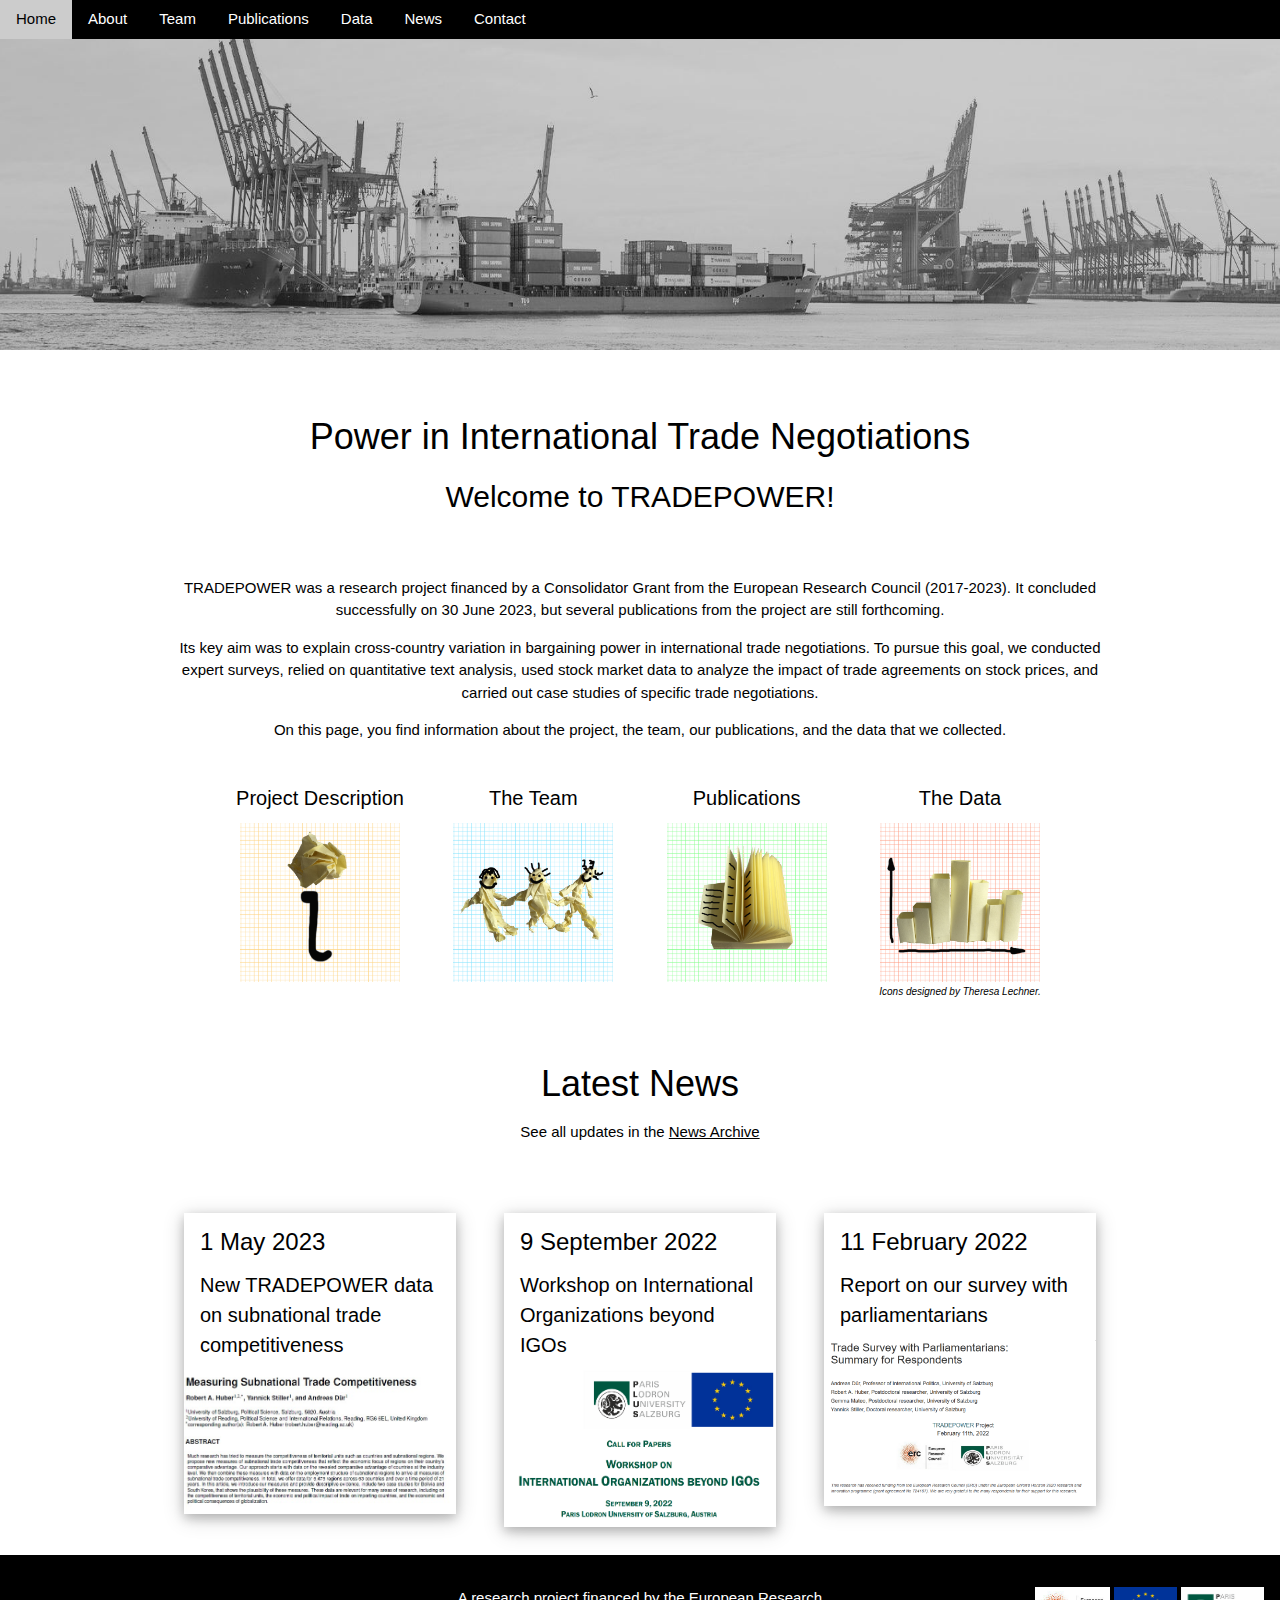
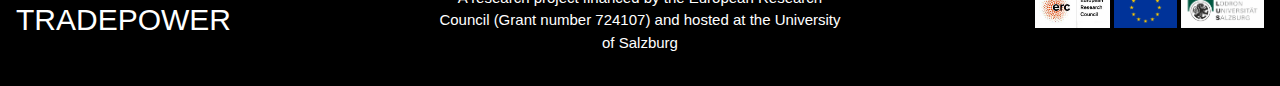
<file: index.html>
<!DOCTYPE html>
<html>
<head>
<meta name="viewport" content="width=device-width, initial-scale=1.0">

<meta name="description" content="Website of the project tradepower. A Research Project of the University of Salzburg and funded by European Research Council" />
<meta name="keywords" content="Tradepower, Trade, Power, Preferential Trade Agreements, World Trade Organization, Transpacific Partnership Agreement, TPP, TTIP, NAFTA, European Union, Negotiations, International Bargaining, Global Supply Chain, Globalization, Andreas Dür, Gemma Mateo, Lisa Lechner, Christina Anderer, Robert Huber, Christoph Mödlhamer, Gabriele Spilker, David Presberger, ERC, European Research Council, political science, international relations, University of Salzburg, quantitative analysis, research, trade policy, institutions, institutional design, DESTA, design of trade agreements, subnational trade competitiveness" />


<style>
.center {
    line-height: 300px;
    height: 300px;
position:relative;
text-align:center;
}

.center p {
    line-height: 1.8;
    display: inline-block;
    vertical-align: middle;
   width:600px; 
   transform: translate(0%);
}

#zentriert {
  display: flex;
  align-items: center;
  justify-content: center;
}
</style>
</head>
<title>TRADEPOWER project website</title>
<meta charset="UTF-8">
<meta name="viewport" content="width=device-width, initial-scale=1">
<link rel="stylesheet" href="css/w3.css">
<link rel="stylesheet" href="css/w3-theme-black.css">
<link rel="stylesheet" href="https://cdnjs.cloudflare.com/ajax/libs/animate.css/4.1.1/animate.min.css">
<body id="myPage">


<!-- Navbar -->
<div class="w3-top">
 <div class="w3-bar w3-theme-d2 w3-left-align">
  <a href="index.html" class="w3-bar-item w3-button w3-teal"></i>Home</a>
  <a href="about.html" class="w3-bar-item w3-button w3-hide-small w3-hover-white">About</a>
  <a href="team.html" class="w3-bar-item w3-button w3-hide-small w3-hover-white">Team</a>
  <a href="publications.html" class="w3-bar-item w3-button w3-hide-small w3-hover-white">Publications</a>
  <a href="data.html" class="w3-bar-item w3-button w3-hide-small w3-hover-white">Data</a>
  <a href="news.html" class="w3-bar-item w3-button w3-hide-small w3-hover-white">News</a>
  <a href="contact.html" class="w3-bar-item w3-button w3-hide-small w3-hover-white">Contact</a>
 </div>

  <!-- Navbar on small screens -->
  <div id="navDemo" class="w3-bar-block w3-theme-d2 w3-hide w3-hide-large w3-hide-medium">
  <a href="about.html" class="w3-bar-item w3-button">About</a>
  <a href="team.html" class="w3-bar-item w3-button">Team</a>
  <a href="publications.html" class="w3-bar-item w3-button">Publications</a>
  <a href="data.html" class="w3-bar-item w3-button">Data</a>
  <a href="news.html" class="w3-bar-item w3-button">News</a>
  <a href="contact.html" class="w3-bar-item w3-button">Contact</a>
	</div>
</div>

<!-- Image Header -->
<div class="w3-display-container w3-animate-opacity">
  <img src="images/port.jpg" alt="port" style="width:100%;min-height:350px;max-height:350px;">
</div>


<!-- Heading Container -->

<div class="w3-padding-32 w3-panel w3-center" id="main">
<h1>Power in International Trade Negotiations</h1
<p>
 <h2>Welcome to TRADEPOWER!</h2>
</div>


<!-- Intro text Container -->

<div class="w3-row w3-margin-bottom w3-center" id="zentriert">

<div style="width: 75%">
  TRADEPOWER was a research project financed by a Consolidator Grant from the European Research Council (2017-2023). It concluded successfully on 30 June 2023, but several publications from the project are still forthcoming.<p> 
  
  Its key aim was to explain cross-country variation in bargaining power in international trade negotiations. To pursue this goal, we conducted expert surveys, relied on quantitative text analysis, used stock market data to analyze the impact of trade agreements on stock prices, and carried out case studies of specific trade negotiations.<p>
  
On this page, you find information about the project, the team, our publications, and the data that we collected.</p>
</div>

</div>


<!-- Menu Container -->

<div class="w3-row w3-center w3-margin-top">

<div class="w3-third">
	<div class="w3-half">
	<p>
	</div>
	<div class="w3-half">
<h4>Project Description</h4>
  <a href="about.html"><img src="images/projectdescription.jpeg" alt="Project description" style="width:75%" class="w3-center w3-hover-opacity"></a>
</div>
</div>

<div class="w3-third">
	<div class="w3-half">
  <h4>The Team</h4>
  <a href="team.html"><img src="images/team1.jpeg" alt="Team" style="width:75%" class="w3-center w3-hover-opacity"></a>
	</div>
	<div class="w3-half">	
  <h4>Publications</h4>
  <a href="publications.html"><img src="images/publications.jpeg" alt="Publications" style="width:75%" class="w3-center w3-hover-opacity"></a>
	</div>
	</div>

<div class="w3-third">
	<div class="w3-half">
	  <h4>The Data</h4>
  <a href="data.html"><img src="images/data1.jpeg" alt="Data" style="width:75%" class="w3-center w3-hover-opacity"></a>
<div class="w3-tiny w3-center">
<div style="font-style: italic;">
Icons designed by Theresa Lechner.
</div>
</div>
	</div>
	<div class="w3-half">
</div>
</div>

</div>


<!-- News Header -->


<div class="w3-padding-32 w3-panel w3-center id="news">
<div style="margin-bottom:  10px;">
<h1>Latest News </h1
<p> See all updates in the <a href="news.html">News Archive</a>
</div>
</div>


<!-- News Row -->


<div class="w3-row w3-theme-grey w3-margin-bottom" >
<div style="margin-left: 12.5%; margin-right: 12.5%">


<a href="news.html#STC_data"><div class="w3-third w3-padding-large w3-hover-opacity">
<div class="w3-card-4 w3-white">
  <div class="w3-container">
  <h3>1 May 2023</h3>
  <h4>New TRADEPOWER data on subnational trade competitiveness</h4>
  </div>
<img src="images/SD_screenshot.jpg" alt="" width=100%>
  </div>
</div></a>




<a href="news.html#workshop2"><div class="w3-third w3-padding-large w3-hover-opacity">
<div class="w3-card-4 w3-white">
  <div class="w3-container">
  <h3>9 September 2022</h3>
  <h4>Workshop on International Organizations beyond IGOs</h4>
  </div>
<img src="images/workshop2.png" alt="" width=100%>
  </div>
</div></a>


<a href="news.html#survey_results2"><div class="w3-third w3-padding-large w3-hover-opacity">
<div class="w3-card-4 w3-white">
  <div class="w3-container">
  <h3>11 February 2022</h3>
  <h4>Report on our survey with parliamentarians</h4>
  </div>
<img src="images/survey_image2.png" alt="" width=100%>
  </div>
</div></a>


</div>
</div>




<!-- Footer -->
<footer class="w3-container w3-padding-32 w3-theme-d1">


<div class="w3-third">
<h2>TRADEPOWER</h2>
</div>

<div class="w3-third w3-center">
A research project financed by the European Research Council (Grant number 724107) and hosted at the University of Salzburg
</div>

<div class="w3-third">
<div style="text-align:right">
  <a href="https://erc.europa.eu/"><img src="images/erc.jpeg" alt="ERC logo" style="width:18%"></a>
  <a href="http://ec.europa.eu"><img src="images/eu.jpg" alt="EU emblem" style="width:15%"></a>
   <a href="https://www.plus.ac.at/"><img src="images/logo_neu.png" alt="University of Salzburg logo" style="width:20%"></a>
</div>
</div>

</footer>



</body>
</html>
</file>
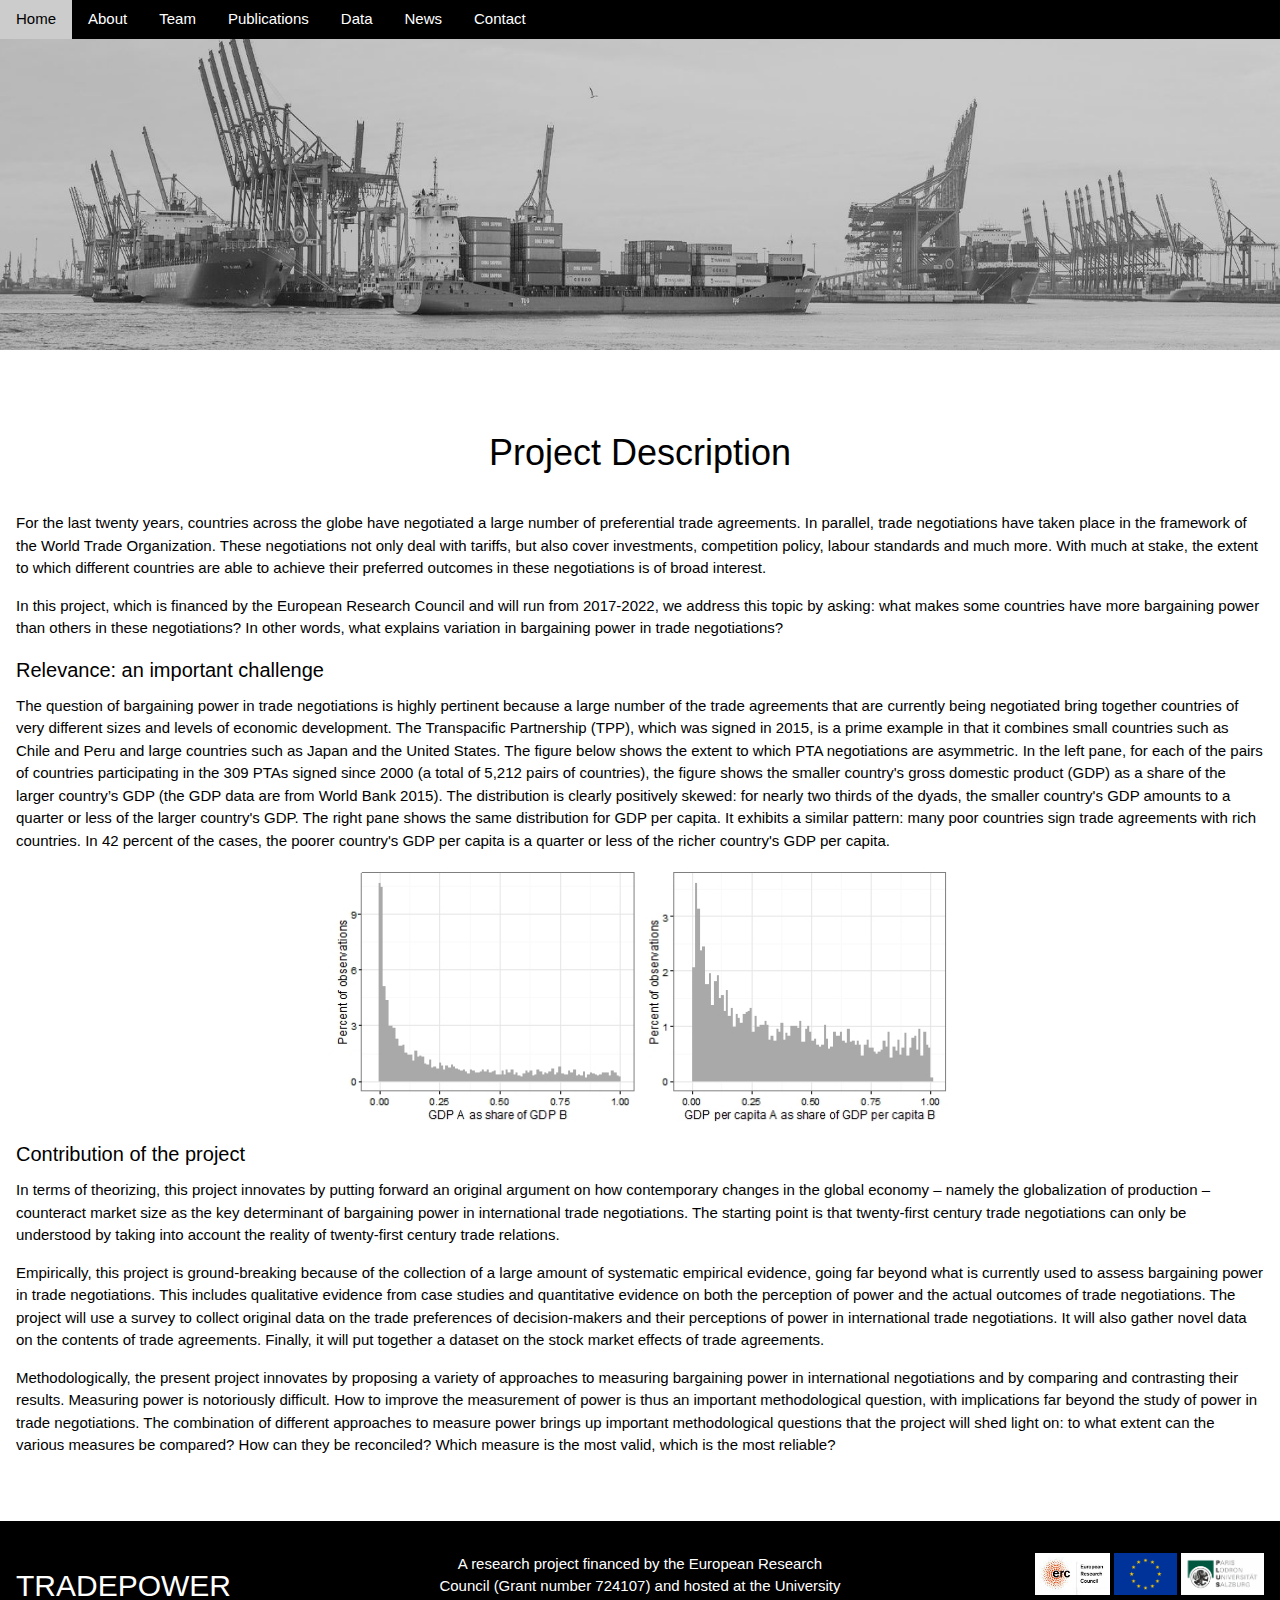
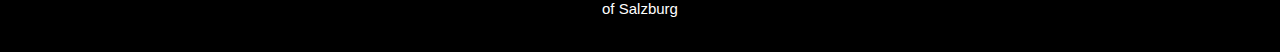
<file: about.html>
<!DOCTYPE html>
<html>
<meta name="viewport" content="width=device-width, initial-scale=1.0">
<title>TRADEPOWER project website</title>
<meta charset="UTF-8">
<meta name="viewport" content="width=device-width, initial-scale=1">
<link rel="stylesheet" href="css/w3.css">
<link rel="stylesheet" href="css/w3-theme-black.css">
<link rel="stylesheet" href="css/font-awesome.min.css">
<body id="myPage">


<!-- Navbar -->
<div class="w3-top">
 <div class="w3-bar w3-theme-d2 w3-left-align">
  <a href="index.html" class="w3-bar-item w3-button w3-teal"></i>Home</a>
  <a href="about.html" class="w3-bar-item w3-button w3-hide-small w3-hover-white">About</a>
  <a href="team.html" class="w3-bar-item w3-button w3-hide-small w3-hover-white">Team</a>
  <a href="publications.html" class="w3-bar-item w3-button w3-hide-small w3-hover-white">Publications</a>
  <a href="data.html" class="w3-bar-item w3-button w3-hide-small w3-hover-white">Data</a>
  <a href="news.html" class="w3-bar-item w3-button w3-hide-small w3-hover-white">News</a>
  <a href="contact.html" class="w3-bar-item w3-button w3-hide-small w3-hover-white">Contact</a>
 </div>

  <!-- Navbar on small screens -->
  <div id="navDemo" class="w3-bar-block w3-theme-d2 w3-hide w3-hide-large w3-hide-medium">
  <a href="about.html" class="w3-bar-item w3-button">About</a>
  <a href="team.html" class="w3-bar-item w3-button">Team</a>
  <a href="publications.html" class="w3-bar-item w3-button">Publications</a>
  <a href="data.html" class="w3-bar-item w3-button">Data</a>
  <a href="news.html" class="w3-bar-item w3-button">News</a>
  <a href="contact.html" class="w3-bar-item w3-button">Contact</a>
	</div>
</div>

<!-- Image Header -->
<div class="w3-display-container w3-animate-opacity">
  <img src="images/port.jpg" alt="port" style="width:100%;min-height:350px;max-height:350px;">
</div>


<!-- Description Container -->
<div class="w3-container w3-padding-64 w3-center" id="about">
<h1>Project Description</h1>


<div class="w3-row"><br>
<div style="text-align:left">

          For the last twenty years, countries across the globe have negotiated a large number of preferential trade agreements. In parallel, trade negotiations have taken place in the framework of the World Trade Organization. These negotiations not only deal with tariffs, but also cover investments, competition policy, labour standards and much more. With much at stake, the extent to which different countries are able to achieve their preferred outcomes in these negotiations is of broad interest.</p> 
		  
		  In this project, which is financed by the European Research Council and will run from 2017-2022, we address this topic by asking: what makes some countries have more bargaining power than others in these negotiations? In other words, what explains variation in bargaining power in trade negotiations?</p>
    
		<h4>Relevance: an important challenge</h4>
		
		The question of bargaining power in trade negotiations is highly pertinent because a large number of the trade agreements that are currently being negotiated bring together countries of very different sizes and levels of economic development. The Transpacific Partnership (TPP), which was signed in 2015, is a prime example in that it combines small countries such as Chile and Peru and large countries such as Japan and the United States. The figure below shows the extent to which PTA negotiations are asymmetric. In the left pane, for each of the pairs of countries participating in the 309 PTAs signed since 2000 (a total of 5,212 pairs of countries), the figure shows the smaller country's gross domestic product (GDP) as a share of the larger country’s GDP (the GDP data are from World Bank 2015). The distribution is clearly positively skewed: for nearly two thirds of the dyads, the smaller country's GDP amounts to a quarter or less of the larger country's GDP. The right pane shows the same distribution for GDP per capita. It exhibits  a similar pattern: many poor countries sign trade agreements with rich countries. In 42 percent of the cases, the poorer country's GDP per capita is a quarter or less of the richer country's GDP per capita.</p>

      	<center><img src="images/gdp.jpg" alt="" width=50%></center>
		
		<h4>Contribution of the project</h4>
		
		In terms of theorizing, this project innovates by putting forward an original argument on how contemporary changes in the global economy – namely the globalization of production – counteract market size as the key determinant of bargaining power in international trade negotiations. The starting point is that twenty-first century trade negotiations can only be understood by taking into account the reality of twenty-first century trade relations.</p>

		Empirically, this project is ground-breaking because of the collection of a large amount of systematic empirical evidence, going far beyond what is currently used to assess bargaining power in trade negotiations. This includes qualitative evidence from case studies and quantitative evidence on both the perception of power and the actual outcomes of trade negotiations. The project will use a survey to collect original data on the trade preferences of decision-makers and their perceptions of power in international trade negotiations. It will also gather novel data on the contents of trade agreements. Finally, it will put together a dataset on the stock market effects of trade agreements.</p>

		Methodologically, the present project innovates by proposing a variety of approaches to measuring bargaining power in international negotiations and by comparing and contrasting their results. Measuring power is notoriously difficult. How to improve the measurement of power is thus an important methodological question, with implications far beyond the study of power in trade negotiations. The combination of different approaches to measure power brings up important methodological questions that the project will shed light on: to what extent can the various measures be compared? How can they be reconciled? Which measure is the most valid, which is the most reliable?

		
</div>
</div>
</div>


<!-- Footer -->
<footer class="w3-container w3-padding-32 w3-theme-d1">


<div class="w3-third">
<h2>TRADEPOWER</h2>
</div>

<div class="w3-third w3-center">
A research project financed by the European Research Council (Grant number 724107) and hosted at the University of Salzburg
</div>

<div class="w3-third">
<div style="text-align:right">
  <a href="https://erc.europa.eu/"><img src="images/erc.jpeg" alt="ERC logo" style="width:18%"></a>
  <a href="http://ec.europa.eu"><img src="images/eu.jpg" alt="EU emblem" style="width:15%"></a>
  <a href="https://www.plus.ac.at/"><img src="images/logo_neu.png" alt="University of Salzburg logo" style="width:20%"></a>
</div>
</div>

</footer>



</body>
</html>
</file>
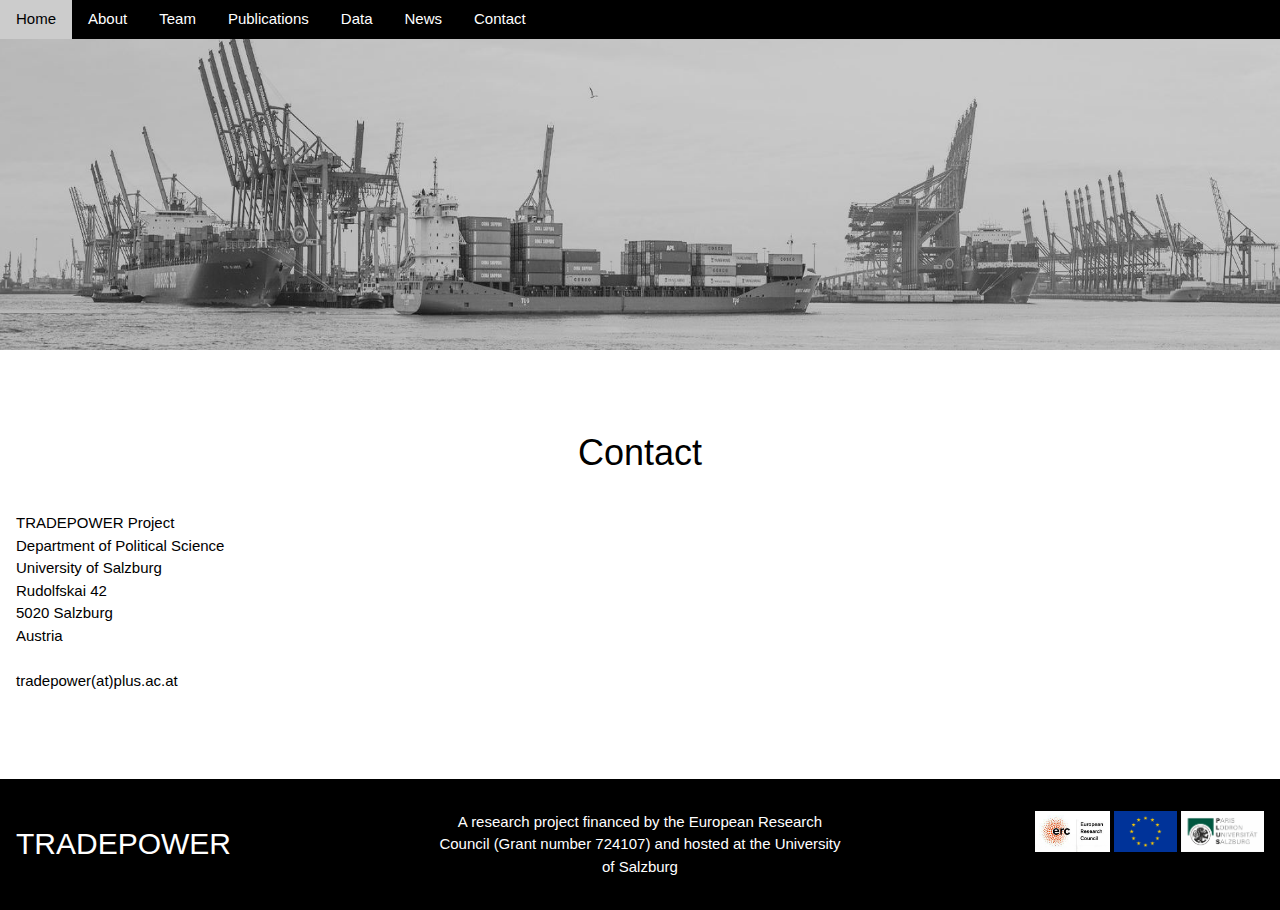
<file: contact.html>
<!DOCTYPE html>
<html>
<meta name="viewport" content="width=device-width, initial-scale=1.0">
<title>TRADEPOWER project website</title>
<meta charset="UTF-8">
<meta name="viewport" content="width=device-width, initial-scale=1">
<link rel="stylesheet" href="css/w3.css">
<link rel="stylesheet" href="css/w3-theme-black.css">
<link rel="stylesheet" href="css/font-awesome.min.css">
<body id="myPage">


<!-- Navbar -->
<div class="w3-top">
 <div class="w3-bar w3-theme-d2 w3-left-align">
  <a href="index.html" class="w3-bar-item w3-button w3-teal"></i>Home</a>
  <a href="about.html" class="w3-bar-item w3-button w3-hide-small w3-hover-white">About</a>
  <a href="team.html" class="w3-bar-item w3-button w3-hide-small w3-hover-white">Team</a>
  <a href="publications.html" class="w3-bar-item w3-button w3-hide-small w3-hover-white">Publications</a>
  <a href="data.html" class="w3-bar-item w3-button w3-hide-small w3-hover-white">Data</a>
  <a href="news.html" class="w3-bar-item w3-button w3-hide-small w3-hover-white">News</a>
  <a href="contact.html" class="w3-bar-item w3-button w3-hide-small w3-hover-white">Contact</a>
 </div>

  <!-- Navbar on small screens -->
  <div id="navDemo" class="w3-bar-block w3-theme-d2 w3-hide w3-hide-large w3-hide-medium">
  <a href="about.html" class="w3-bar-item w3-button">About</a>
  <a href="team.html" class="w3-bar-item w3-button">Team</a>
  <a href="publications.html" class="w3-bar-item w3-button">Publications</a>
  <a href="data.html" class="w3-bar-item w3-button">Data</a>
  <a href="news.html" class="w3-bar-item w3-button">News</a>
  <a href="contact.html" class="w3-bar-item w3-button">Contact</a>
	</div>
</div>

<!-- Image Header -->
<div class="w3-display-container w3-animate-opacity">
  <img src="images/port.jpg" alt="port" style="width:100%;min-height:350px;max-height:350px;">
</div>


<!-- Description Container -->
<div class="w3-container w3-padding-64 w3-center" id="contact">
<h1>Contact</h1>


<div class="w3-row"><br>
<div style="text-align:left">

TRADEPOWER Project<br>
Department of Political Science<br>
University of Salzburg<br>
Rudolfskai 42<br>
5020 Salzburg<br>
Austria<br>
<br>
tradepower(at)plus.ac.at<br>
<br>
          
		

</div>
</div>
</div>


<!-- Footer -->
<footer class="w3-container w3-padding-32 w3-theme-d1">


<div class="w3-third">
<h2>TRADEPOWER</h2>
</div>

<div class="w3-third w3-center">
A research project financed by the European Research Council (Grant number 724107) and hosted at the University of Salzburg
</div>
<div class="w3-third">
<div style="text-align:right">
  <a href="https://erc.europa.eu/"><img src="images/erc.jpeg" alt="ERC logo" style="width:18%"></a>
  <a href="http://ec.europa.eu"><img src="images/eu.jpg" alt="EU emblem" style="width:15%"></a>
  <a href="https://www.plus.ac.at/"><img src="images/logo_neu.png" alt="University of Salzburg logo" style="width:20%"></a>
	  </div>
</div>
</footer>



</body>
</html>
</file>
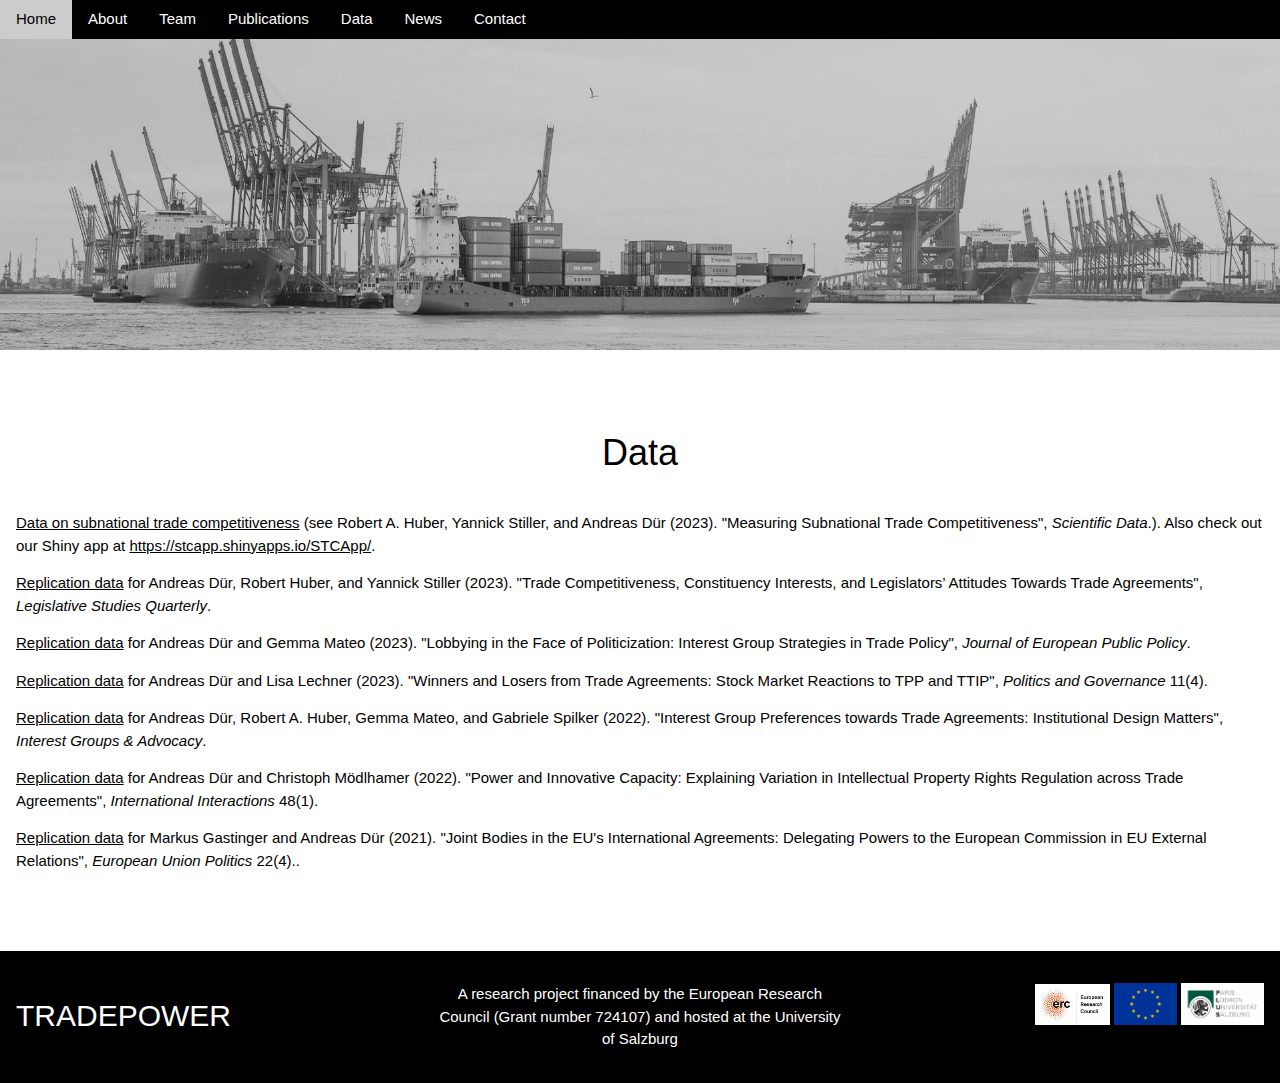
<file: data.html>
<!DOCTYPE html>
<html>
<meta name="viewport" content="width=device-width, initial-scale=1.0">
<title>TRADEPOWER project website</title>
<meta charset="UTF-8">
<meta name="viewport" content="width=device-width, initial-scale=1">
<link rel="stylesheet" href="css/w3.css">
<link rel="stylesheet" href="css/w3-theme-black.css">
<link rel="stylesheet" href="css/font-awesome.min.css">
<body id="myPage">


<!-- Navbar -->
<div class="w3-top">
 <div class="w3-bar w3-theme-d2 w3-left-align">
  <a href="index.html" class="w3-bar-item w3-button w3-teal"></i>Home</a>
  <a href="about.html" class="w3-bar-item w3-button w3-hide-small w3-hover-white">About</a>
  <a href="team.html" class="w3-bar-item w3-button w3-hide-small w3-hover-white">Team</a>
  <a href="publications.html" class="w3-bar-item w3-button w3-hide-small w3-hover-white">Publications</a>
  <a href="data.html" class="w3-bar-item w3-button w3-hide-small w3-hover-white">Data</a>
  <a href="news.html" class="w3-bar-item w3-button w3-hide-small w3-hover-white">News</a>
  <a href="contact.html" class="w3-bar-item w3-button w3-hide-small w3-hover-white">Contact</a>
 </div>

  <!-- Navbar on small screens -->
  <div id="navDemo" class="w3-bar-block w3-theme-d2 w3-hide w3-hide-large w3-hide-medium">
  <a href="about.html" class="w3-bar-item w3-button">About</a>
  <a href="team.html" class="w3-bar-item w3-button">Team</a>
  <a href="publications.html" class="w3-bar-item w3-button">Publications</a>
  <a href="data.html" class="w3-bar-item w3-button">Data</a>
  <a href="news.html" class="w3-bar-item w3-button">News</a>
  <a href="contact.html" class="w3-bar-item w3-button">Contact</a>
	</div>
</div>

<!-- Image Header -->
<div class="w3-display-container w3-animate-opacity">
  <img src="images/port.jpg" alt="port" style="width:100%;min-height:350px;max-height:350px;">
</div>


<!-- Data Container -->
<div class="w3-container w3-padding-64 w3-center" id="data">
<h1>Data</h1>


<div class="w3-row"><br>
<div style="text-align:left">

<a target="_blank" title="STC_data" href="http://www.doi.org/10.7910/DVN/BWRGUR">Data on subnational trade competitiveness</a> (see Robert A. Huber, Yannick Stiller, and Andreas Dür (2023). "Measuring Subnational Trade Competitiveness", <i>Scientific Data</i>.). Also check out our Shiny app at <a target="_blank" href="http://www.doi.org/10.7910/DVN/BWRGUR">https://stcapp.shinyapps.io/STCApp/</a>.

<p>

<a target="_blank" title="LSQ_2023_repdata" href="https://doi.org/10.7910/DVN/K2PHQM">Replication data</a> for Andreas Dür, Robert Huber, and Yannick Stiller (2023). "Trade Competitiveness, Constituency Interests, and Legislators’ Attitudes Towards Trade Agreements", <i>Legislative Studies Quarterly</i>.

<p>

<a target="_blank" title="JEPP_2023_repdata" href="https://doi.org/10.7910/DVN/NDHWMU">Replication data</a> for Andreas Dür and Gemma Mateo (2023). "Lobbying in the Face of Politicization: Interest Group Strategies in Trade Policy", <i>Journal of European Public Policy</i>.

<p>

<a target="_blank" title="PaG_2023_repdata" href="https://www.dropbox.com/scl/fi/gwct03sv2csmb7a7zbsrn/Reacting_politicization_FINAL.pdf?rlkey=4zg303uwa5g8sgzoxawo77bfw&dl=0">Replication data</a> for Andreas Dür and Lisa Lechner (2023). "Winners and Losers from Trade Agreements: Stock Market Reactions to TPP and TTIP", <i>Politics and Governance</i> 11(4).

<p>
<a target="_blank" title="IGA_2022_repdata" href="https://doi.org/10.7910/DVN/UJGMAW">Replication data</a> for Andreas Dür, Robert A. Huber, Gemma Mateo, and Gabriele Spilker (2022). "Interest Group Preferences towards Trade Agreements: Institutional Design Matters", <i>Interest Groups & Advocacy</i>.

<p>

<a target="_blank" title="IGA_2022_repdata" href="https://www.dropbox.com/s/iqlzmu0ias2605w/Replication_DuerMoedlhamer_IIs.zip?dl=0">Replication data</a> for Andreas Dür and Christoph M&ouml;dlhamer (2022). "Power and Innovative Capacity: Explaining Variation in Intellectual Property Rights Regulation across Trade Agreements", <i>International Interactions</i> 48(1). 		

<p>

<a target="_blank" title="EUP_2021_repdata" href="https://www.dropbox.com/s/k737iyukmnafza6/EUP21_SupplementalMaterial.zip?dl=0">Replication data</a> for Markus Gastinger and Andreas Dür (2021). "Joint Bodies in the EU's International Agreements: Delegating Powers to the European Commission in EU External Relations", <i>European Union Politics</i>  22(4).. 		



</div>
</div>
</div>


<!-- Footer -->
<footer class="w3-container w3-padding-32 w3-theme-d1">


<div class="w3-third">
<h2>TRADEPOWER</h2>
</div>

<div class="w3-third w3-center">
A research project financed by the European Research Council (Grant number 724107) and hosted at the University of Salzburg
</div>

<div class="w3-third">
<div style="text-align:right">
  <a href="https://erc.europa.eu/"><img src="images/erc.jpeg" alt="ERC logo" style="width:18%"></a>
  <a href="http://ec.europa.eu"><img src="images/eu.jpg" alt="EU emblem" style="width:15%"></a>
  <a href="https://www.plus.ac.at/"><img src="images/logo_neu.png" alt="University of Salzburg logo" style="width:20%"></a>
</div>
</div>

</footer>



</body>
</html>
</file>
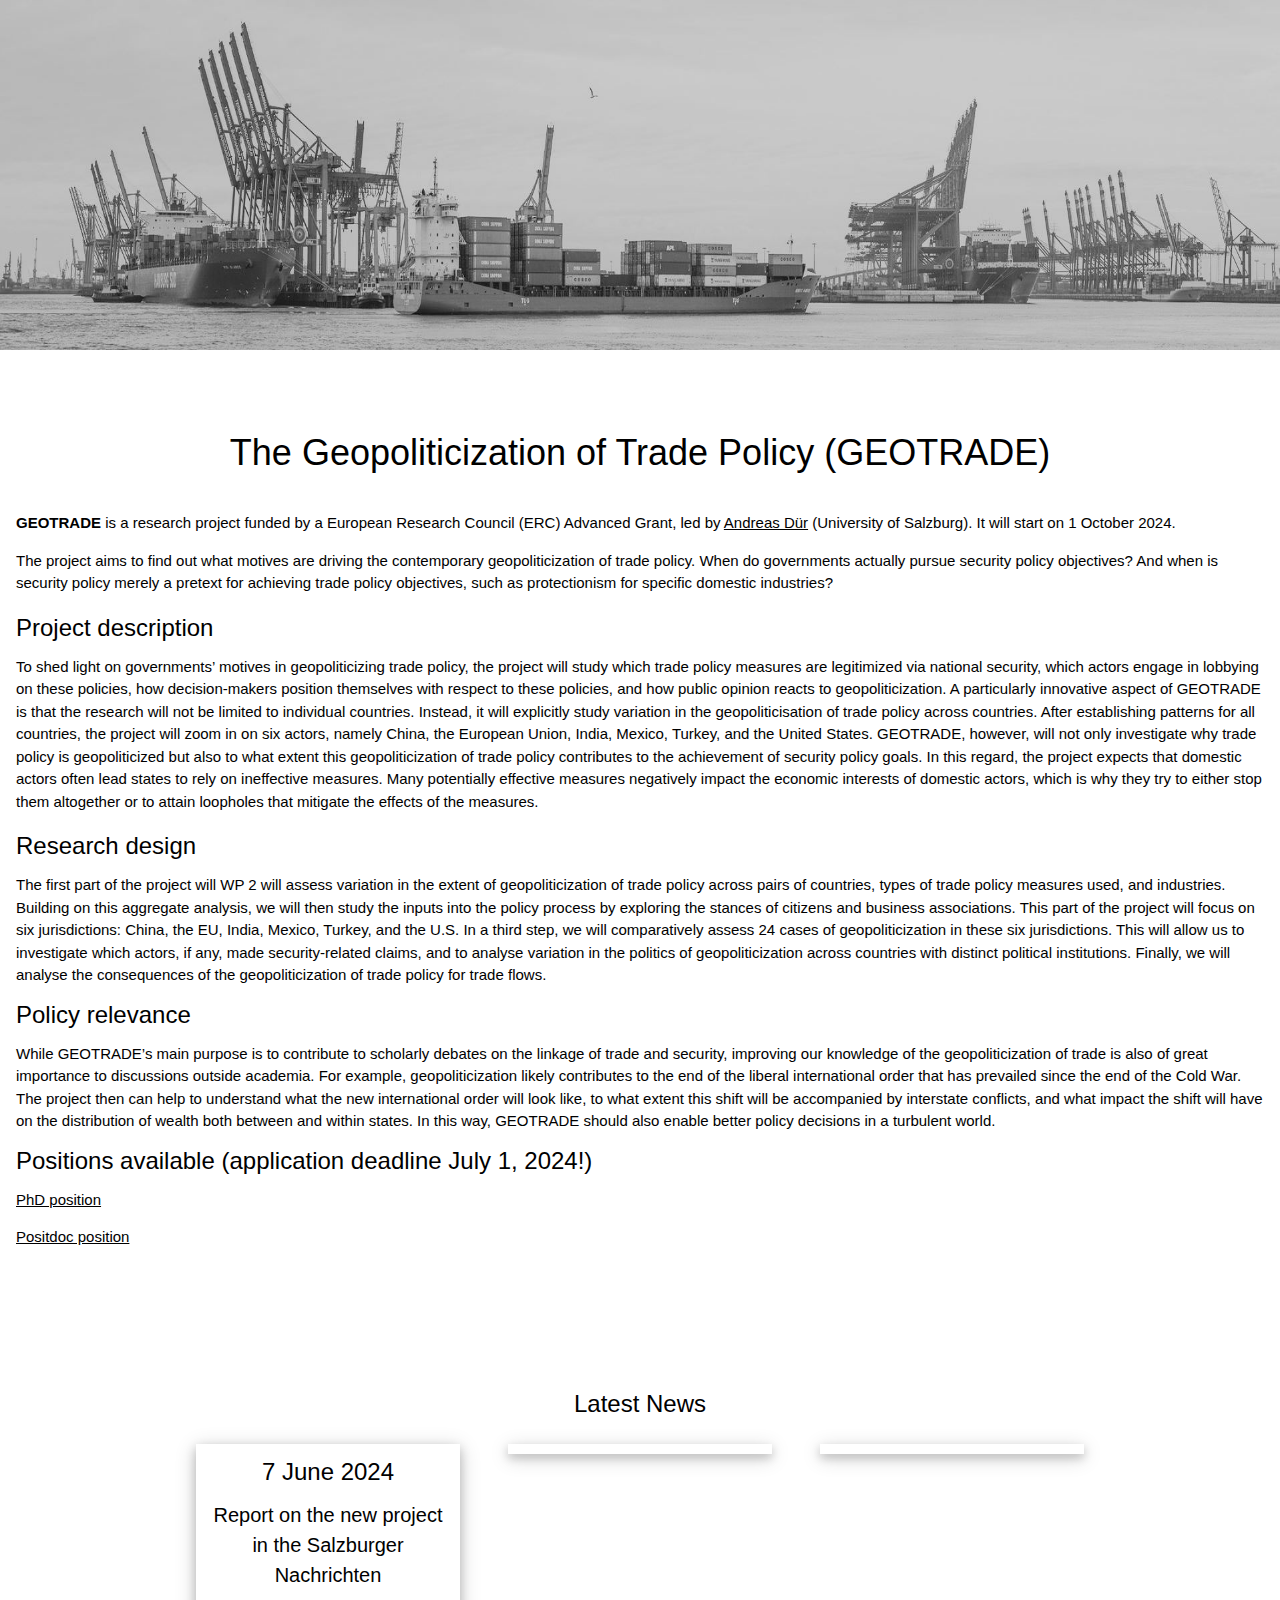
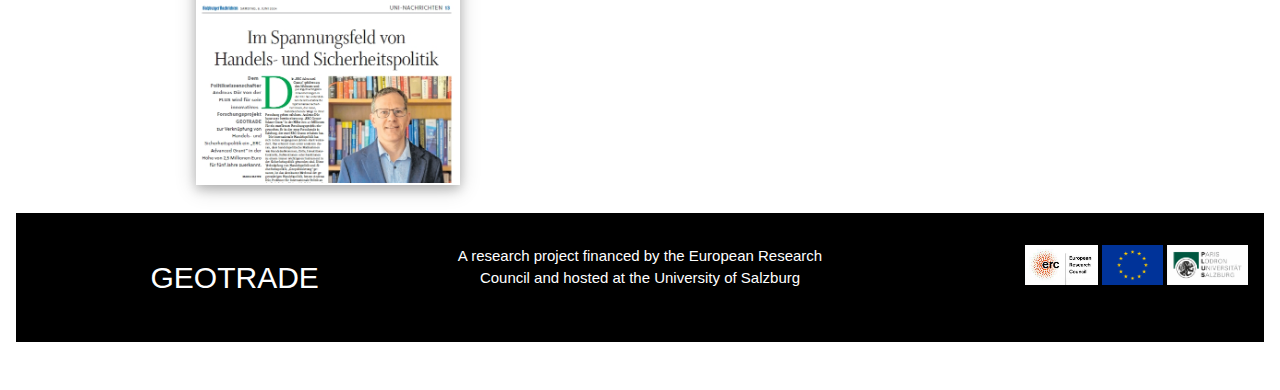
<file: geotrade.html>
<!DOCTYPE html>
<html>
<meta name="viewport" content="width=device-width, initial-scale=1.0">
<title>GEOTRADE project website</title>
<meta charset="UTF-8">
<meta name="viewport" content="width=device-width, initial-scale=1">
<link rel="stylesheet" href="css/w3.css">
<link rel="stylesheet" href="css/w3-theme-black.css">
<link rel="stylesheet" href="css/font-awesome.min.css">
<body id="myPage">



<!-- Image Header -->
<div class="w3-display-container w3-animate-opacity">
  <img src="images/port.jpg" alt="port" style="width:100%;min-height:350px;max-height:350px;">
</div>


<!-- Description Container -->
<div class="w3-container w3-padding-64 w3-center" id="about">
<h1>The Geopoliticization of Trade Policy (GEOTRADE)</h1>


<div class="w3-row"><br>
<div style="text-align:left">

         <b>GEOTRADE</b> is a research project funded by a European Research Council (ERC) Advanced Grant, led by <a href="https://sites.google.com/site/andduer/home">Andreas Dür</a> (University of Salzburg). It will start on 1 October 2024.</p> 
		  
		  The project aims to find out what motives are driving the contemporary geopoliticization of trade policy. When do governments actually pursue security policy objectives? And when is security policy merely a pretext for achieving trade policy objectives, such as protectionism for specific domestic industries?</p>
    
		<h3>Project description</h3>
		
		To shed light on governments’ motives in geopoliticizing trade policy, the project will study which trade policy measures are legitimized via national security, which actors engage in lobbying on these policies, how decision-makers position themselves with respect to these policies, and how public opinion reacts to geopoliticization. A particularly innovative aspect of GEOTRADE is that the research will not be limited to individual countries. Instead, it will explicitly study variation in the geopoliticisation of trade policy across countries. After establishing patterns for all countries, the project will zoom in on six actors, namely China, the European Union, India, Mexico, Turkey, and the United States. GEOTRADE, however, will not only investigate why trade policy is geopoliticized but also to what extent this geopoliticization of trade policy contributes to the achievement of security policy goals. In this regard, the project expects that domestic actors often lead states to rely on ineffective measures. Many potentially effective measures negatively impact the economic interests of domestic actors, which is why they try to either stop them altogether or to attain loopholes that mitigate the effects of the measures.</p>
		
		<h3>Research design</h3>
		
		The first part of the project will WP 2 will assess variation in the extent of geopoliticization of trade policy across pairs of countries, types of trade policy measures used, and industries.
		
		Building on this aggregate analysis, we will then study the inputs into the policy process by exploring the stances of citizens and business associations. This part of the project will focus on six jurisdictions: China, the EU, India, Mexico, Turkey, and the U.S.
		
		In a third step, we will comparatively assess 24 cases of geopoliticization in these six jurisdictions. This will allow us to investigate which actors, if any, made security-related claims, and to analyse variation in the politics of geopoliticization across countries with distinct political institutions.
		
		Finally, we will analyse the consequences of the geopoliticization of trade policy for trade flows. 
		
		<h3>Policy relevance</h3>
		
		While GEOTRADE’s main purpose is to contribute to scholarly debates on the linkage of trade and security, improving our knowledge of the geopoliticization of trade is also of great importance to discussions outside academia. For example, geopoliticization likely contributes to the end of the liberal international order that has prevailed since the end of the Cold War. The project then can help to understand what the new international order will look like, to what extent this shift will be accompanied by interstate conflicts, and what impact the shift will have on the distribution of wealth both between and within states. In this way, GEOTRADE should also enable better policy decisions in a turbulent world.
		
		<h3>Positions available (application deadline July 1, 2024!)</h3>
		
		<a href="https://www.dropbox.com/scl/fi/t44afvro11fqwdvx4cvog/PhDPosition_GEOTRADE.pdf?rlkey=hr9lx9osvqlhuehep9n2qfwxx&dl=0">PhD position</a><p>
		<a href="https://www.dropbox.com/scl/fi/4rxl2m8w8890lsj6528dt/PostdocPosition_GEOTRADE.pdf?rlkey=3gjc7fzpa4oncgtz53simuacm&dl=0">Positdoc position</a>
		


		
</div>
</div>
</div>


<!-- News Header -->


<div class="w3-padding-32 w3-panel w3-center id="news">
<div style="margin-bottom:  10px;">
<h3>Latest News </h3
</div>
</div>


<!-- News Row -->


<div class="w3-row w3-theme-grey w3-margin-bottom" >
<div style="margin-left: 12.5%; margin-right: 12.5%">


<a href="https://www.dropbox.com/s/ozh7ixzkliuhhxj/SN_UniNachrichten_2_2024.pdf?dl=0"><div class="w3-third w3-padding-large w3-hover-opacity">
<div class="w3-card-4 w3-white">
  <div class="w3-container">
  <h3>7 June 2024</h3>
  <h4>Report on the new project in the Salzburger Nachrichten</h4>
  </div>
<img src="images/SN_screenshot.jpg" alt="" width=100%>
  </div>
</div></a>


<div class="w3-third w3-padding-large w3-hover-opacity">
<div class="w3-card-4 w3-white">
  <div class="w3-container">
  <h3></h3>
  <h4></h4>
  </div>
  </div>
</div>

<div class="w3-third w3-padding-large w3-hover-opacity">
<div class="w3-card-4 w3-white">
  <div class="w3-container">
  <h3></h3>
  <h4></h4>
  </div>
  </div>
</div>

</div>
</div>


<!-- Footer -->
<footer class="w3-container w3-padding-32 w3-theme-d1">


<div class="w3-third">
<h2>GEOTRADE</h2>
</div>

<div class="w3-third w3-center">
A research project financed by the European Research Council and hosted at the University of Salzburg
</div>

<div class="w3-third">
<div style="text-align:right">
  <a href="https://erc.europa.eu/"><img src="images/erc.jpeg" alt="ERC logo" style="width:18%"></a>
  <a href="http://ec.europa.eu"><img src="images/eu.jpg" alt="EU emblem" style="width:15%"></a>
  <a href="https://www.plus.ac.at/"><img src="images/logo_neu.png" alt="University of Salzburg logo" style="width:20%"></a>
</div>
</div>

</footer>



</body>
</html>
</file>
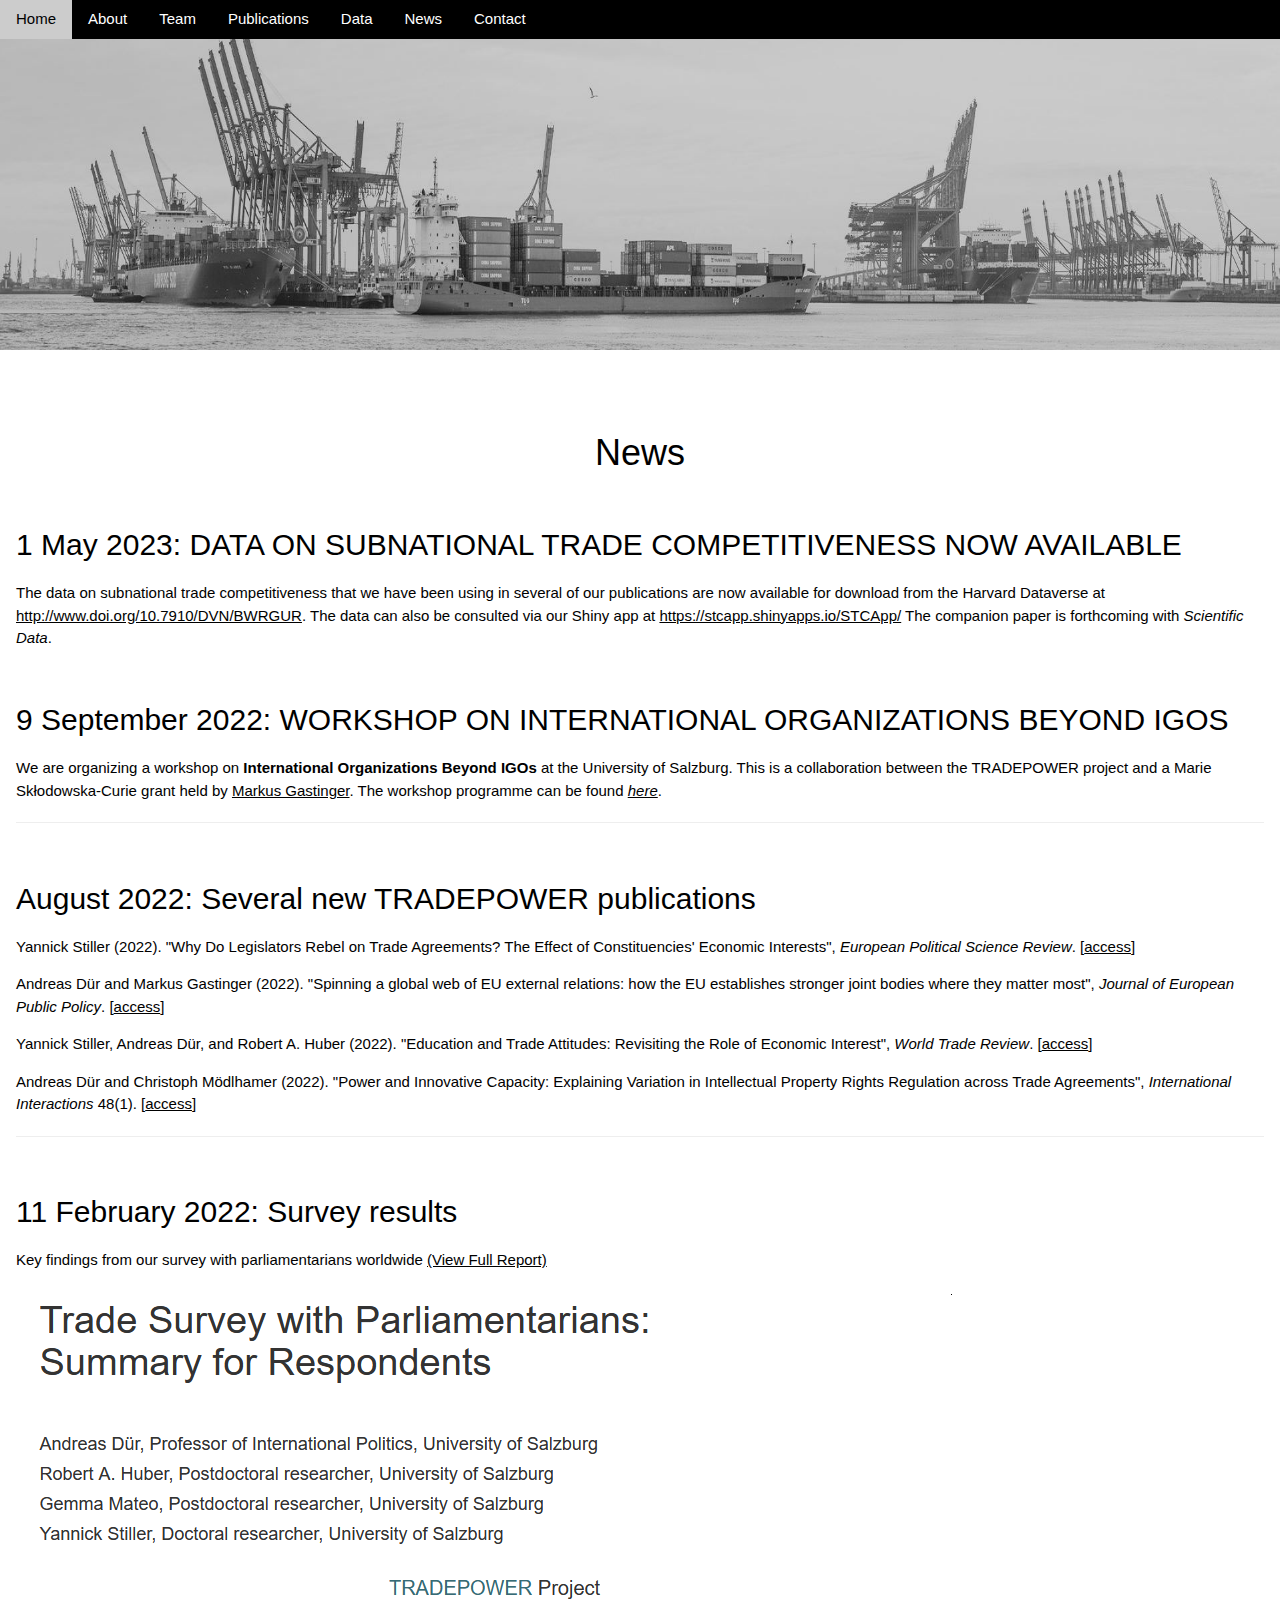
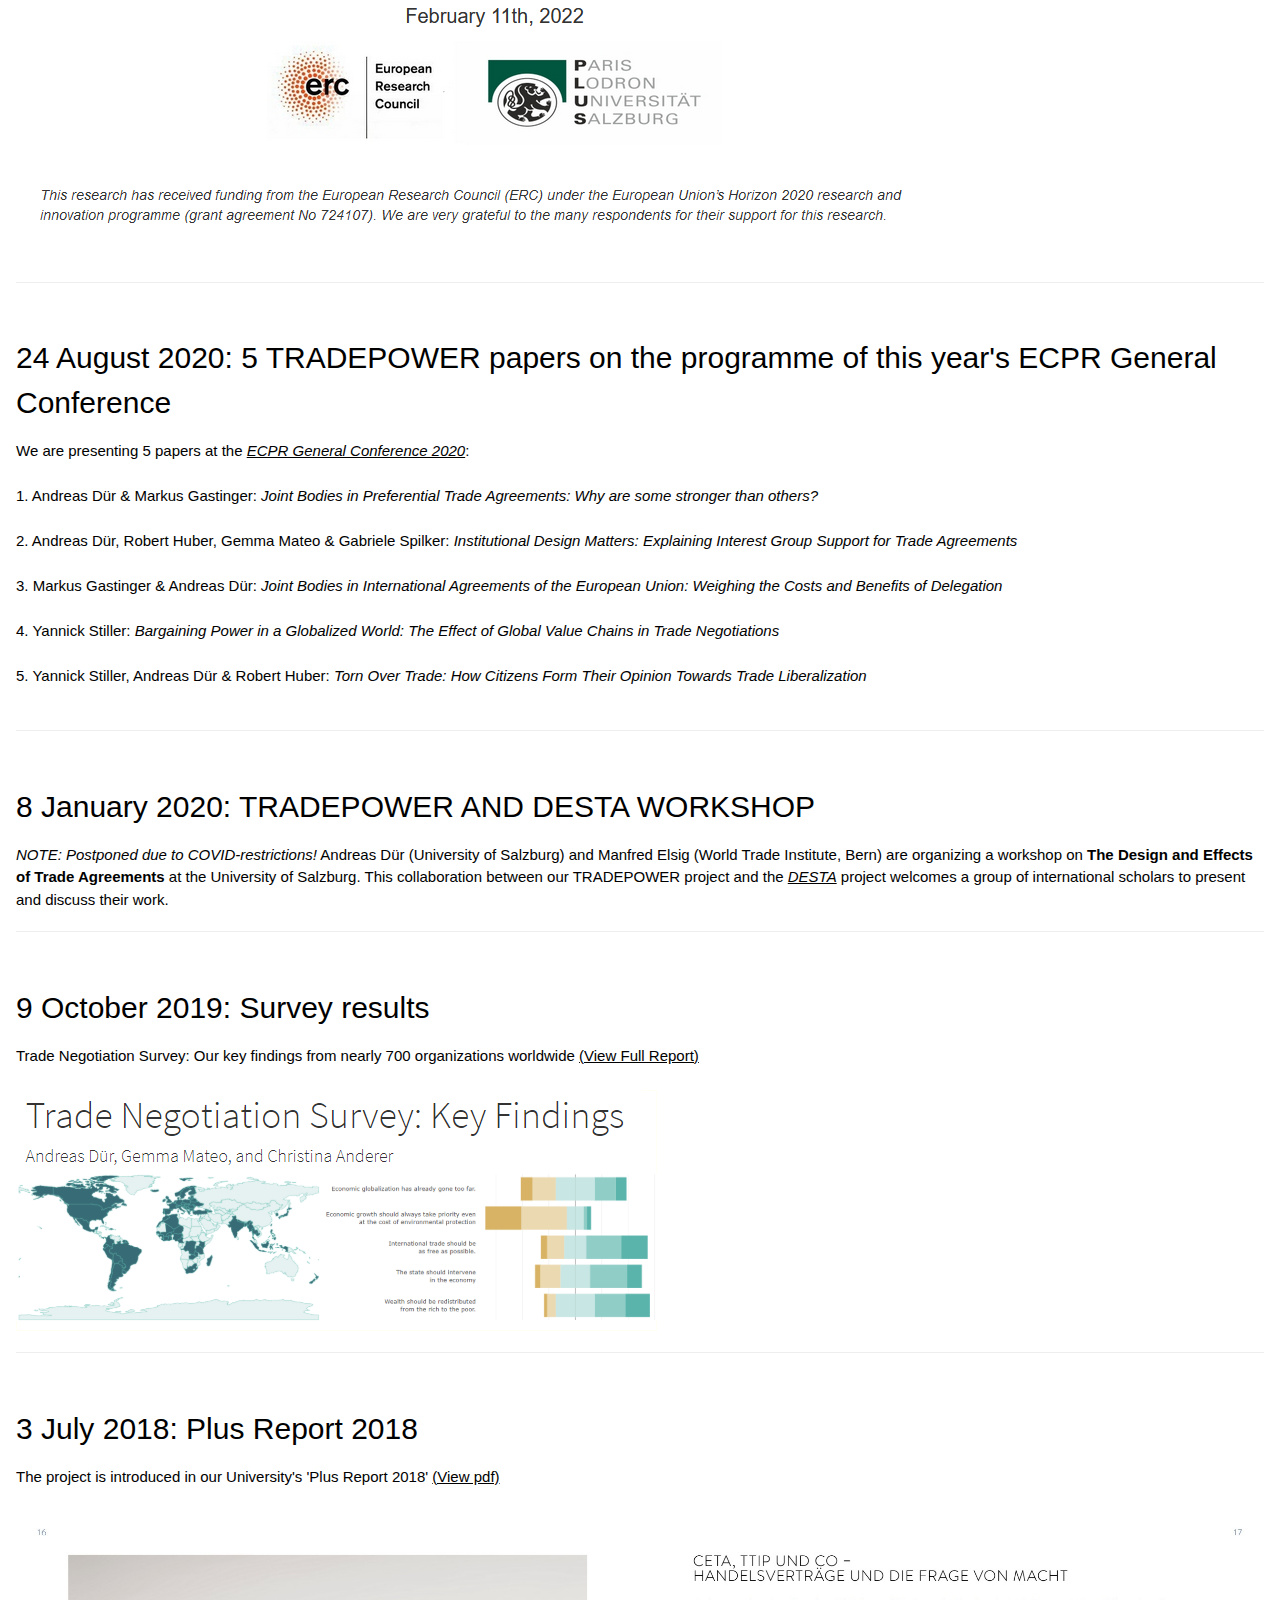
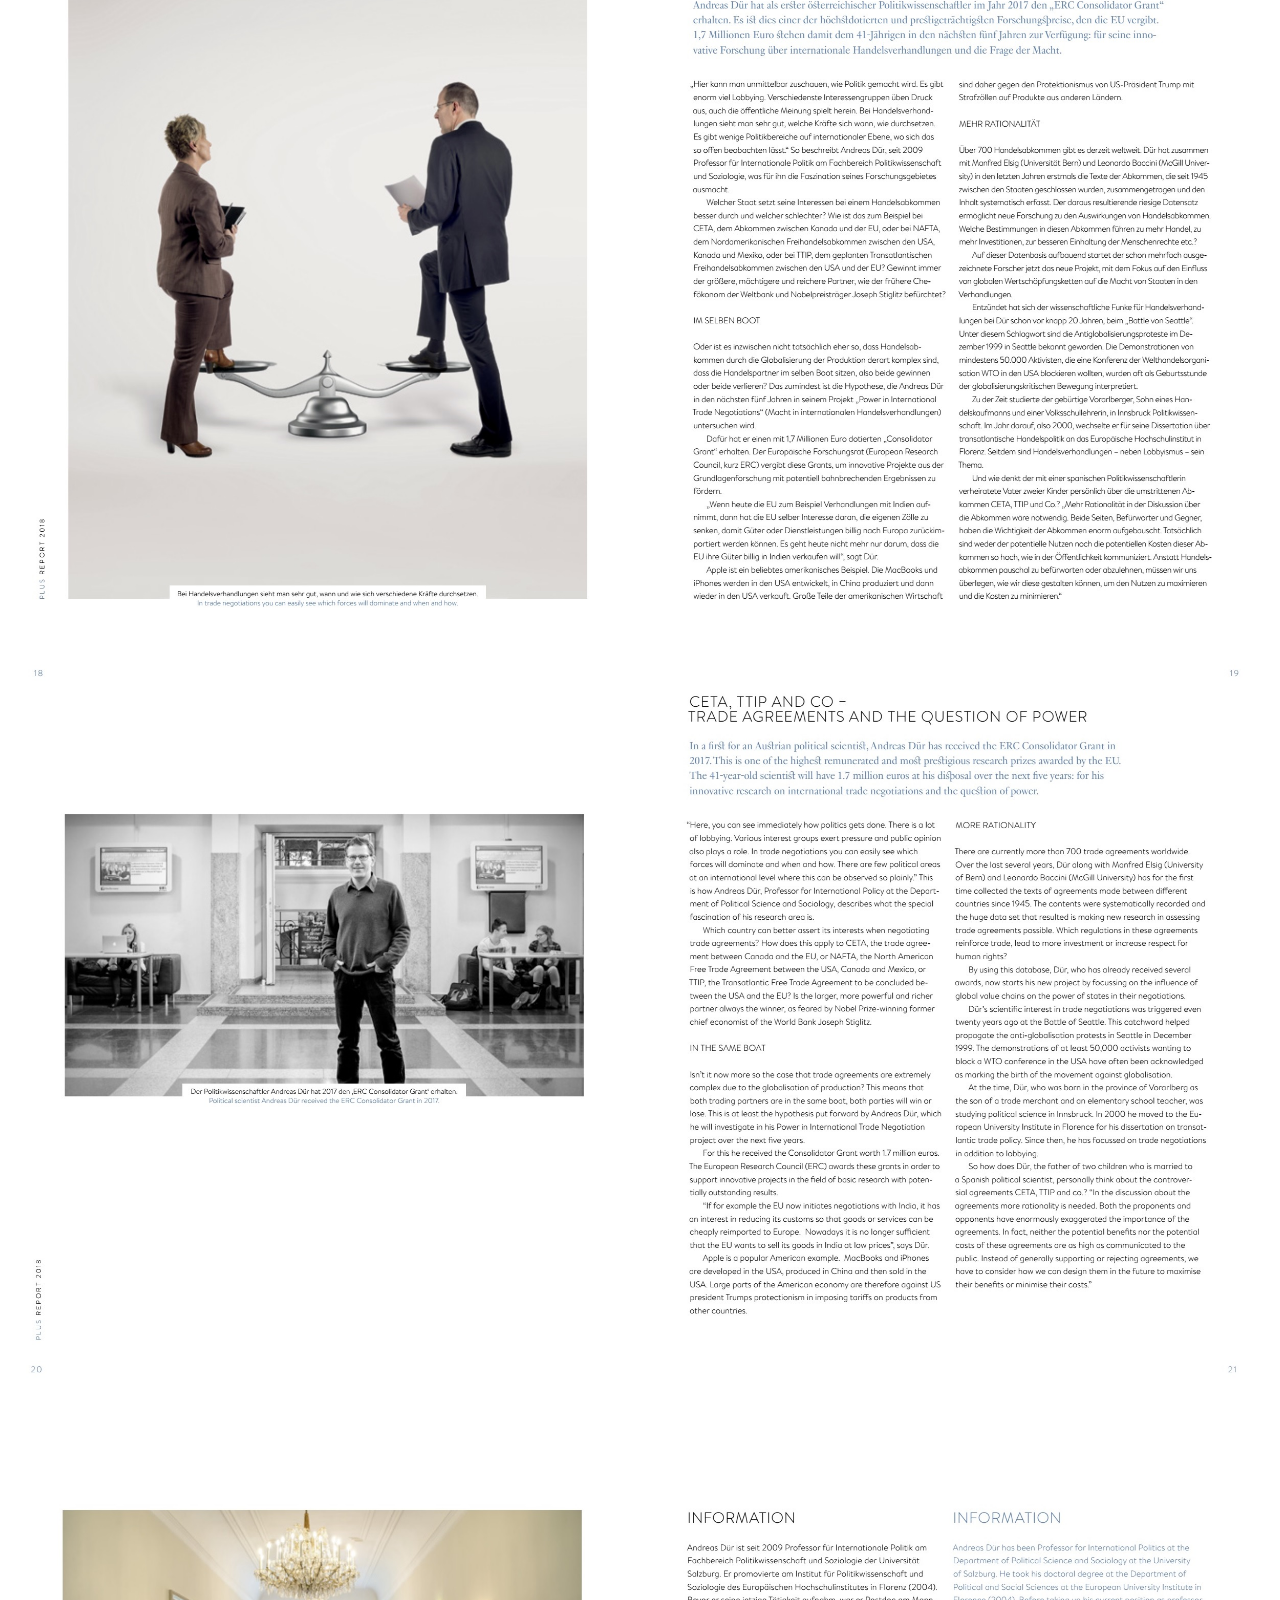
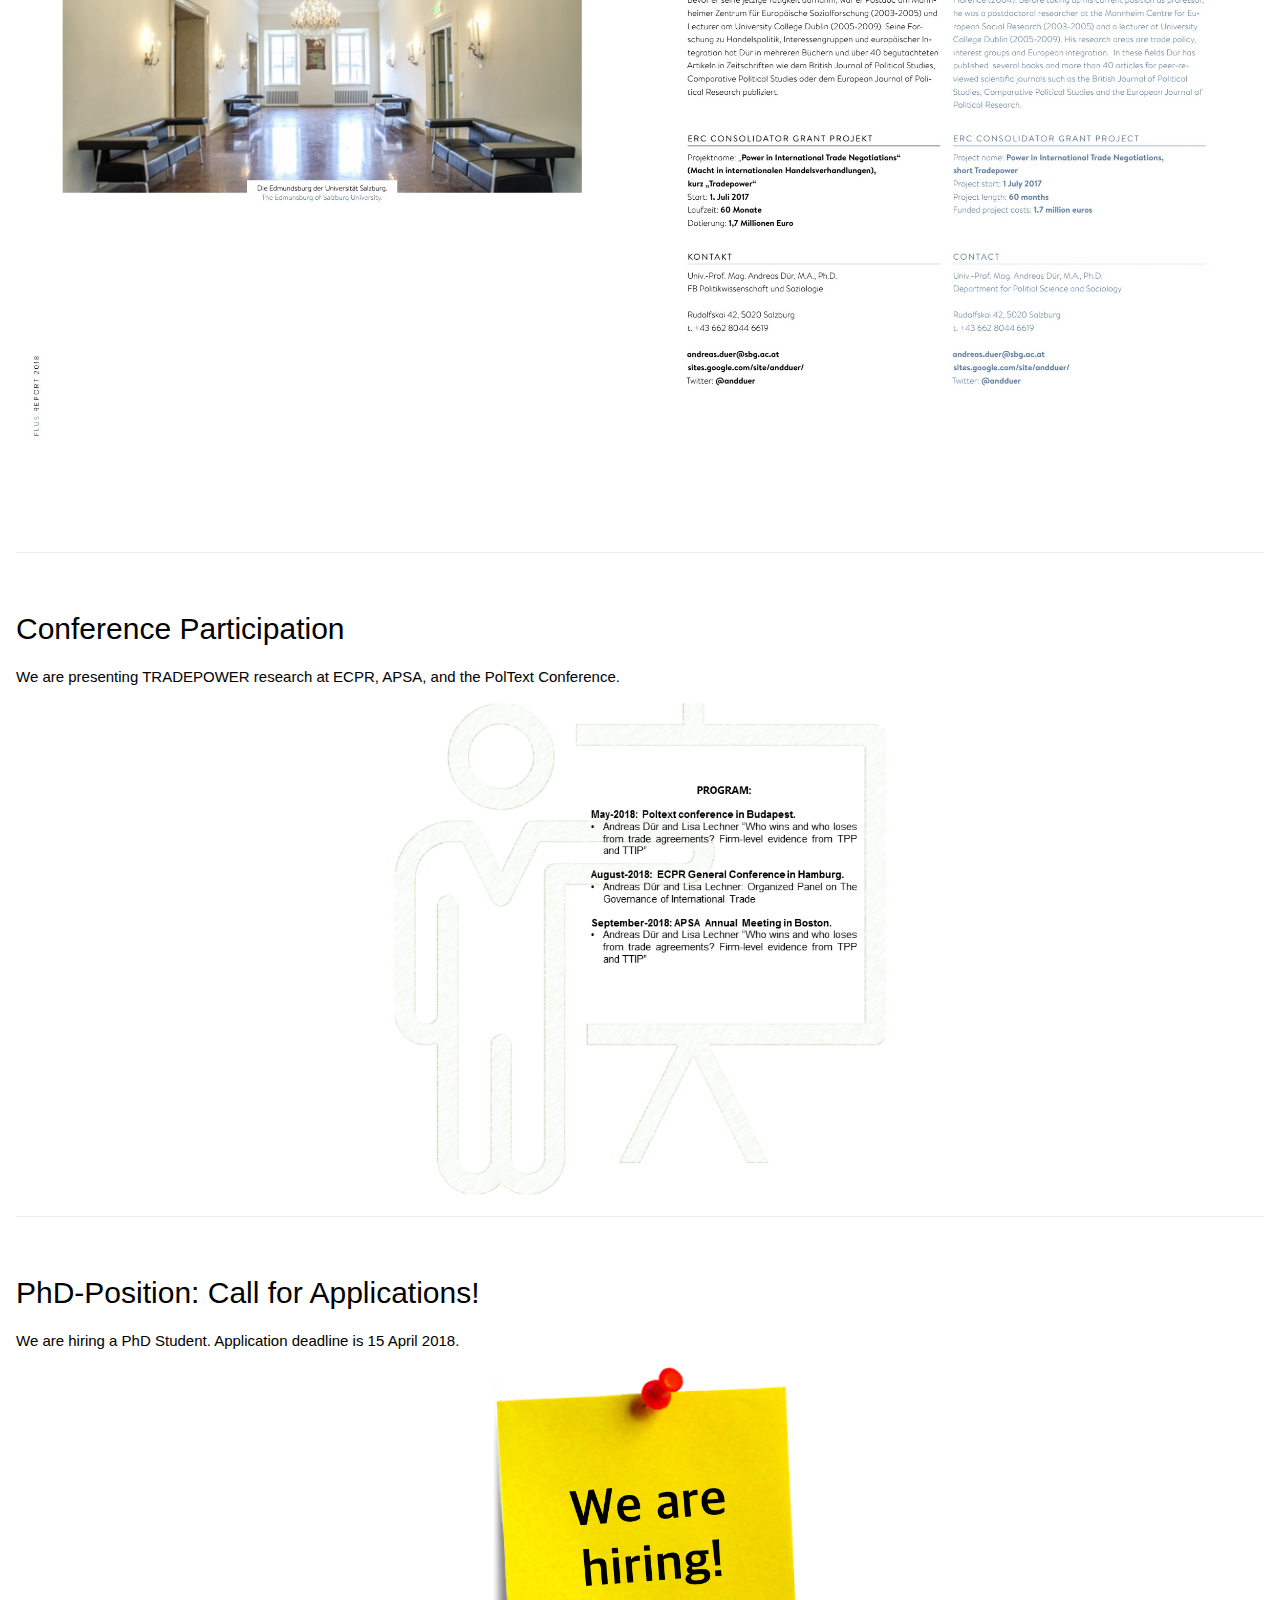
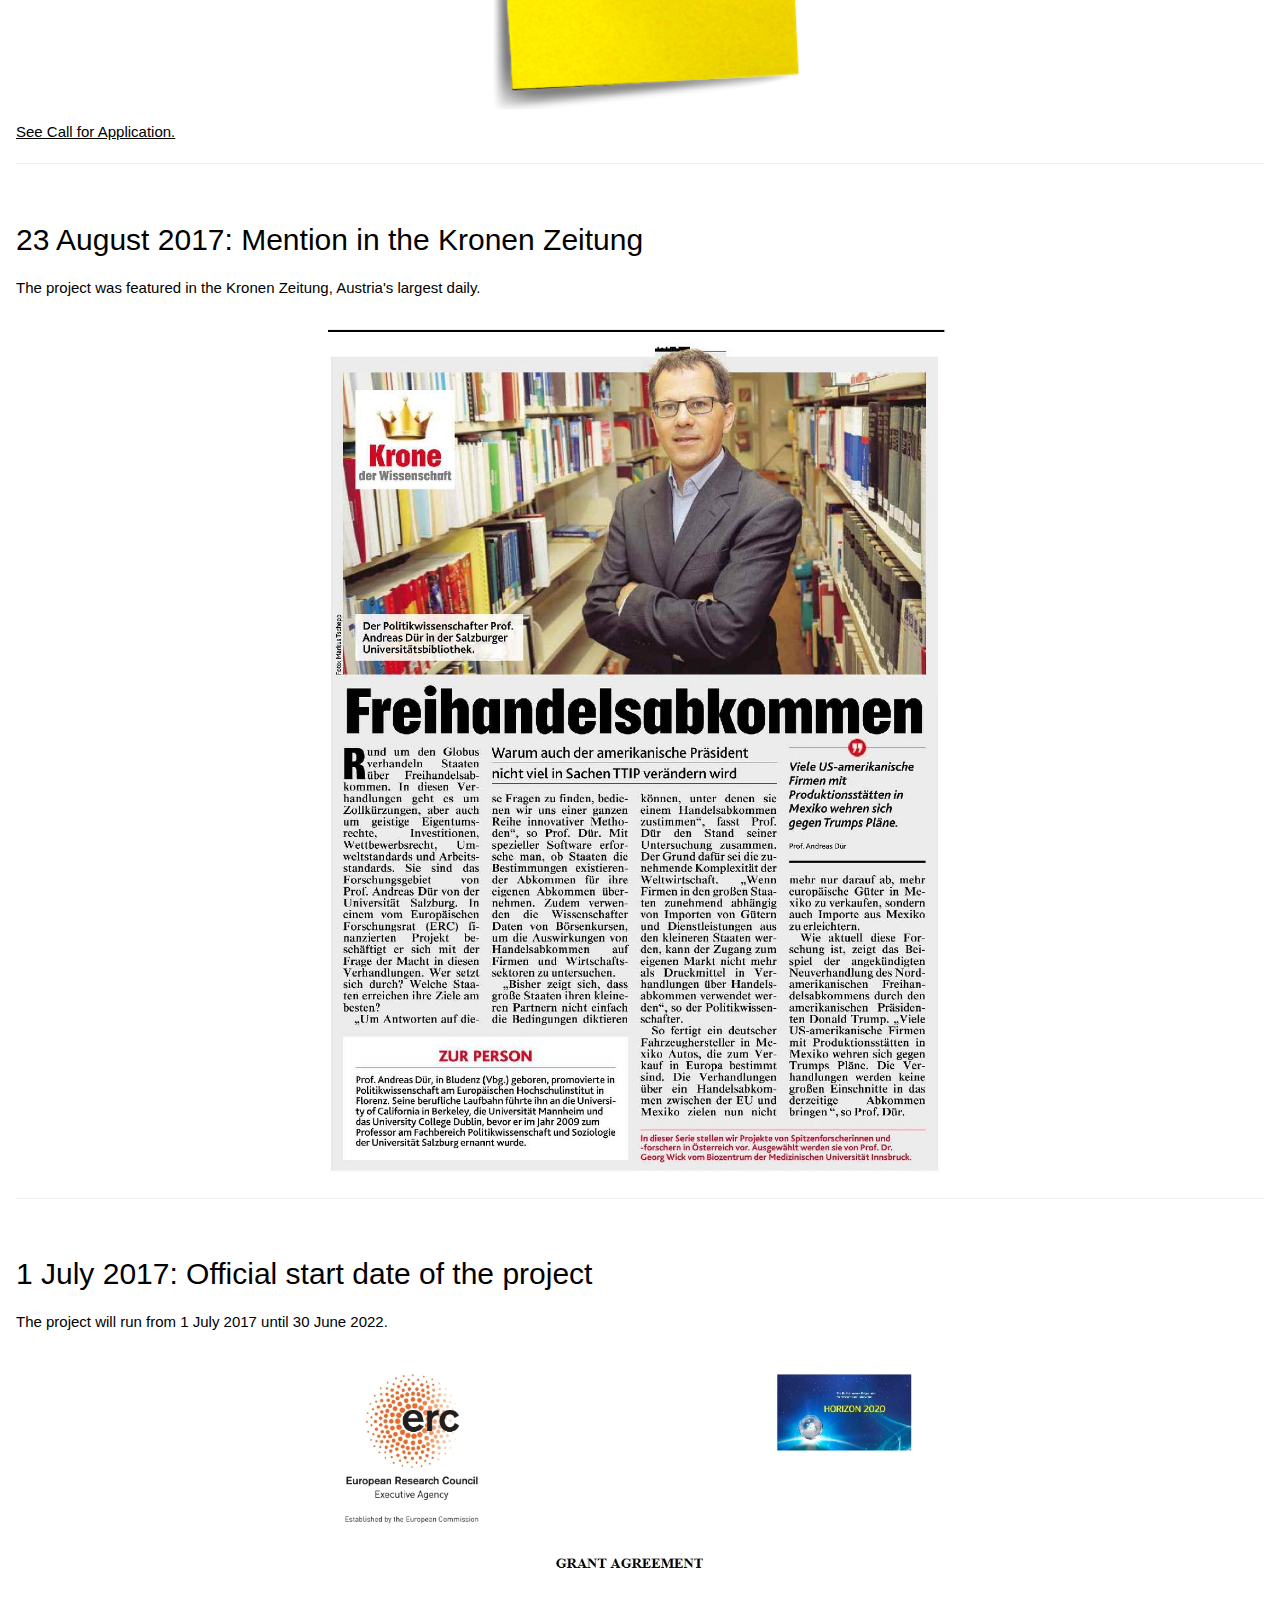
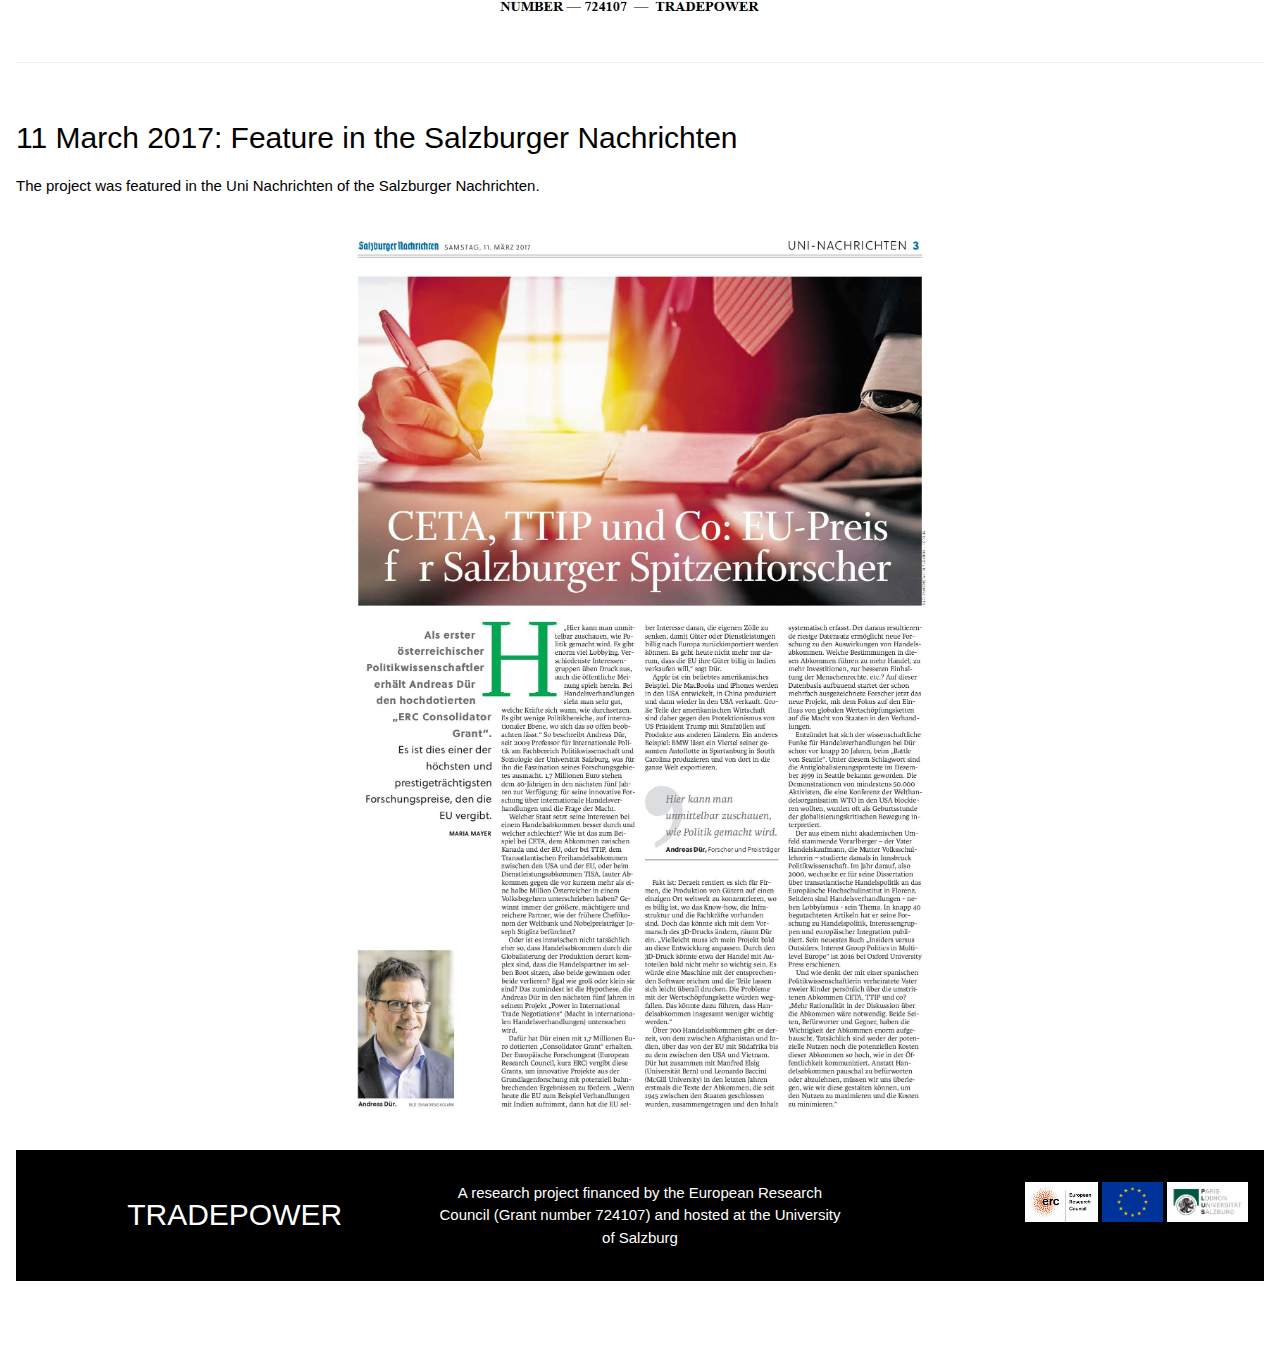
<file: news.html>
<!DOCTYPE html>
<html>
<meta name="viewport" content="width=device-width, initial-scale=1.0">
<title>TRADEPOWER project website</title>
<meta charset="UTF-8">
<meta name="viewport" content="width=device-width, initial-scale=1">
<link rel="stylesheet" href="css/w3.css">
<link rel="stylesheet" href="css/w3-theme-black.css">
<link rel="stylesheet" href="css/font-awesome.min.css">
<body id="myPage">


<!-- Navbar -->
<div class="w3-top">
 <div class="w3-bar w3-theme-d2 w3-left-align">
  <a href="index.html" class="w3-bar-item w3-button w3-teal"></i>Home</a>
  <a href="about.html" class="w3-bar-item w3-button w3-hide-small w3-hover-white">About</a>
  <a href="team.html" class="w3-bar-item w3-button w3-hide-small w3-hover-white">Team</a>
  <a href="publications.html" class="w3-bar-item w3-button w3-hide-small w3-hover-white">Publications</a>
  <a href="data.html" class="w3-bar-item w3-button w3-hide-small w3-hover-white">Data</a>
  <a href="news.html" class="w3-bar-item w3-button w3-hide-small w3-hover-white">News</a>
  <a href="contact.html" class="w3-bar-item w3-button w3-hide-small w3-hover-white">Contact</a>
 </div>

  <!-- Navbar on small screens -->
  <div id="navDemo" class="w3-bar-block w3-theme-d2 w3-hide w3-hide-large w3-hide-medium">
  <a href="about.html" class="w3-bar-item w3-button">About</a>
  <a href="team.html" class="w3-bar-item w3-button">Team</a>
  <a href="publications.html" class="w3-bar-item w3-button">Publications</a>
  <a href="data.html" class="w3-bar-item w3-button">Data</a>
  <a href="news.html" class="w3-bar-item w3-button">News</a>
  <a href="contact.html" class="w3-bar-item w3-button">Contact</a>
	</div>
</div>

<!-- Image Header -->
<div class="w3-display-container w3-animate-opacity">
  <img src="images/port.jpg" alt="port" style="width:100%;min-height:350px;max-height:350px;">
</div>


<!-- News Container -->
<div class="w3-container w3-padding-64 w3-center" id="news">
<h1>News</h1>



<div class="w3-row" id="STC_data"><br>
<div style="text-align:left">
     <h2>1 May 2023: DATA ON SUBNATIONAL TRADE COMPETITIVENESS NOW AVAILABLE</h2>
	 <p>The data on subnational trade competitiveness that we have been using in several of our publications are now available for download from the Harvard Dataverse at <a target="_blank" href="http://www.doi.org/10.7910/DVN/BWRGUR">http://www.doi.org/10.7910/DVN/BWRGUR</a>. The data can also be consulted via our Shiny app at <a target="_blank" href="http://www.doi.org/10.7910/DVN/BWRGUR">https://stcapp.shinyapps.io/STCApp/</a> The companion paper is forthcoming with <i>Scientific Data</i>.
</div>



<div class="w3-row" id="workshop2"><br>
<div style="text-align:left">
     <h2>9 September 2022: WORKSHOP ON INTERNATIONAL ORGANIZATIONS BEYOND IGOS</h2>
	 <p>We are organizing a workshop on <b>International Organizations Beyond IGOs</b> at the University of Salzburg. This is a collaboration between the TRADEPOWER project and a Marie Skłodowska-Curie grant held by <a target="_blank" title="Markus Gastinger" href="http://markus-gastinger.eu/">Markus Gastinger</a>. The workshop programme can be found <a target="_blank" title="Call IO workshop" href="docs/Prog_IOs_Workshop_Sbg_Sept9.pdf"><i>here</i></a>.
</div>


	 <hr>


<div class="w3-row" id="pubs2022"><br>
<div style="text-align:left">
     <h2>August 2022: Several new TRADEPOWER publications</h2>
     
<p>Yannick Stiller (2022). "Why Do Legislators Rebel on Trade Agreements? The Effect of Constituencies' Economic Interests", <i>European Political Science Review</i>. [<a target="_blank" title="EPSR_2022" href="">access</a>] </p> 
	
<p>Andreas Dür and Markus Gastinger (2022). "Spinning a global web of EU external relations: how the EU establishes stronger joint bodies where they matter most", <i>Journal of European Public Policy</i>. [<a target="_blank" title="JEPP_2022" href="https://www.tandfonline.com/doi/full/10.1080/13501763.2022.2079708">access</a>] </p> 

<p>Yannick Stiller, Andreas Dür, and Robert A. Huber (2022). "Education and Trade Attitudes: Revisiting the Role of Economic Interest", <i>World Trade Review</i>. [<a target="_blank" title="Stilleretal22" href="https://www.cambridge.org/core/journals/world-trade-review/article/education-and-trade-attitudes-revisiting-the-role-of-economic-interest/8ECA798BD99A90E8C355A00A0CEED9E4">access</a>]</p>

<p>Andreas Dür and Christoph M&ouml;dlhamer (2022). "Power and Innovative Capacity: Explaining Variation in Intellectual Property Rights Regulation across Trade Agreements", <i>International Interactions</i> 48(1). [<a target="_blank" title="Duer_Moedlhamer2021" href="http://tradepower.sbg.ac.at/docs/II_master_doc_revised.pdf">access</a>]</p>     
</div>

	 <hr>

<div class="w3-row" id="survey_results2"><br>
<div style="text-align:left">
     <h2>11 February 2022: Survey results</h2>
	 <p> Key findings from our survey with parliamentarians worldwide
	 <a href="report.html" target="_blank">(View Full Report)</a> <br>
	 <br>
	 <left>
	 <a href="report.html"><img border="0" alt="Survey results" target="_blank" src="images/survey_image2.png"></a>
	 </left>
</div>


	 <hr>

<div class="w3-row" id="ecpr2020"><br>
<div style="text-align:left">
     <h2>24 August 2020: 5 TRADEPOWER papers on the programme of this year's ECPR General Conference</h2>
     <p> We are presenting 5 papers at the <a target="_blank" title="ECPR General Conference 2020" href="https://ecpr.eu/GeneralConference"><i>ECPR General Conference 2020</i></a>:<br><br>

1. Andreas Dür & Markus Gastinger: <i>Joint Bodies in Preferential Trade Agreements: Why are some stronger than others?</i>
<br><br>

2. Andreas Dür, Robert Huber, Gemma Mateo & Gabriele Spilker: <i>Institutional Design Matters: Explaining Interest Group Support for Trade Agreements </i>
<br><br>

3. Markus Gastinger & Andreas Dür: <i>Joint Bodies in International Agreements of the European Union: Weighing the Costs and Benefits of Delegation </i>
<br><br>

4. Yannick Stiller: <i>Bargaining Power in a Globalized World: The Effect of Global Value Chains in Trade Negotiations </i>
<br><br>

5. Yannick Stiller, Andreas Dür & Robert Huber: <i>Torn Over Trade: How Citizens Form Their Opinion Towards Trade Liberalization </i>
<br><br>

     
     
     </p>
     
     
</div>

	 <hr>


<div class="w3-row" id="workshop"><br>
<div style="text-align:left">
     <h2>8 January 2020: TRADEPOWER AND DESTA WORKSHOP</h2>
	 <p><i>NOTE: Postponed due to COVID-restrictions!</i> Andreas Dür (University of Salzburg) and Manfred Elsig (World Trade Institute, Bern) are organizing a workshop on <b>The Design and Effects of Trade Agreements</b> at the University of Salzburg. This collaboration between our TRADEPOWER project and the <a target="_blank" title="DESTA" href="https://www.designoftradeagreements.org/"><i>DESTA</i></a> project welcomes a group of international scholars to present and discuss their work.

</div>


	 <hr>

<div class="w3-row" id="survey_results"><br>
<div style="text-align:left">
     <h2>9 October 2019: Survey results</h2>
	 <p> Trade Negotiation Survey: Our key findings from nearly 700 organizations worldwide
	 <a href="survey_report.html" target="_blank">(View Full Report)</a> <br>
	 <br>
	 <left>
	 <a href="survey_report.html"><img border="0" alt="Survey results" target="_blank" src="images/survey_image.png"></a>
	 </left>
</div>


	 <hr>


<div class="w3-row" id="report"><br>
<div style="text-align:left">
     <h2>3 July 2018: Plus Report 2018</h2>
	 <p> The project is introduced in our University's 'Plus Report 2018'
	 <a href="images/plus_report18.pdf" target="_blank">(View pdf)</a>
	 <center>
	 <a href="images/plus_report18.pdf"><img border="0" alt="PlusReport2018" target="_blank" src="images/plus_rep.jpg" width=100%></a>
	 </center>
</div>


	 <hr>

<div class="w3-row" id="program"><br>
<div style="text-align:left">
     <h2>Conference Participation</h2>
	 <p>We are presenting TRADEPOWER research at ECPR, APSA, and the PolText Conference.
	 <center><img src="images/program.png" alt="" width=70%></center>
</div>

	 <hr>

<div class="w3-row" id="call"><br>
<div style="text-align:left">
     <h2>PhD-Position: Call for Applications!</h2>
	 <p>We are hiring a PhD Student. Application deadline is 15 April 2018.
	 <center><img src="images/hire.png" alt="" width=30%></center>
	 <a href="images/PhDPosition_TRADEPOWER.pdf" target="_blank">See Call for Application.</a>
</div>
</div>

	 <hr>

<div class="w3-row" id="krone"><br>
<div style="text-align:left">
     <h2>23 August 2017: Mention in the Kronen Zeitung</h2>
	 <p> The project was featured in the Kronen Zeitung, Austria's largest daily. 
	 <center><img src="images/krone.jpg" alt="" width=50%></center>
</div>
</div>

	 <hr>

<div class="w3-row" id="start"><br>
<div style="text-align:left">
     <h2>1 July 2017: Official start date of the project</h2>
	 <p> The project will run from 1 July 2017 until 30 June 2022. 
	 <center><img src="images/grant.jpg" alt="" width=50%></center>
</div>
</div>

	 <hr>

<div class="w3-row" id="sn"><br>
<div style="text-align:left">
     <h2>11 March 2017: Feature in the Salzburger Nachrichten</h2>
	 <p> The project was featured in the Uni Nachrichten of the Salzburger Nachrichten. 
	 <center><img src="images/uni_nachrichten.jpg" alt="" width=50%></center>
</div>          
</div>

</div>


<!-- Footer -->
<footer class="w3-container w3-padding-32 w3-theme-d1">


<div class="w3-third">
<h2>TRADEPOWER</h2>
</div>

<div class="w3-third w3-center">
A research project financed by the European Research Council (Grant number 724107) and hosted at the University of Salzburg
</div>

<div class="w3-third">
<div style="text-align:right">
  <a href="https://erc.europa.eu/"><img src="images/erc.jpeg" alt="ERC logo" style="width:18%"></a>
  <a href="http://ec.europa.eu"><img src="images/eu.jpg" alt="EU emblem" style="width:15%"></a>
  <a href="https://www.plus.ac.at/"><img src="images/logo_neu.png" alt="University of Salzburg logo" style="width:20%"></a>
</div>
</div>

</footer>



</body>
</html>
</file>
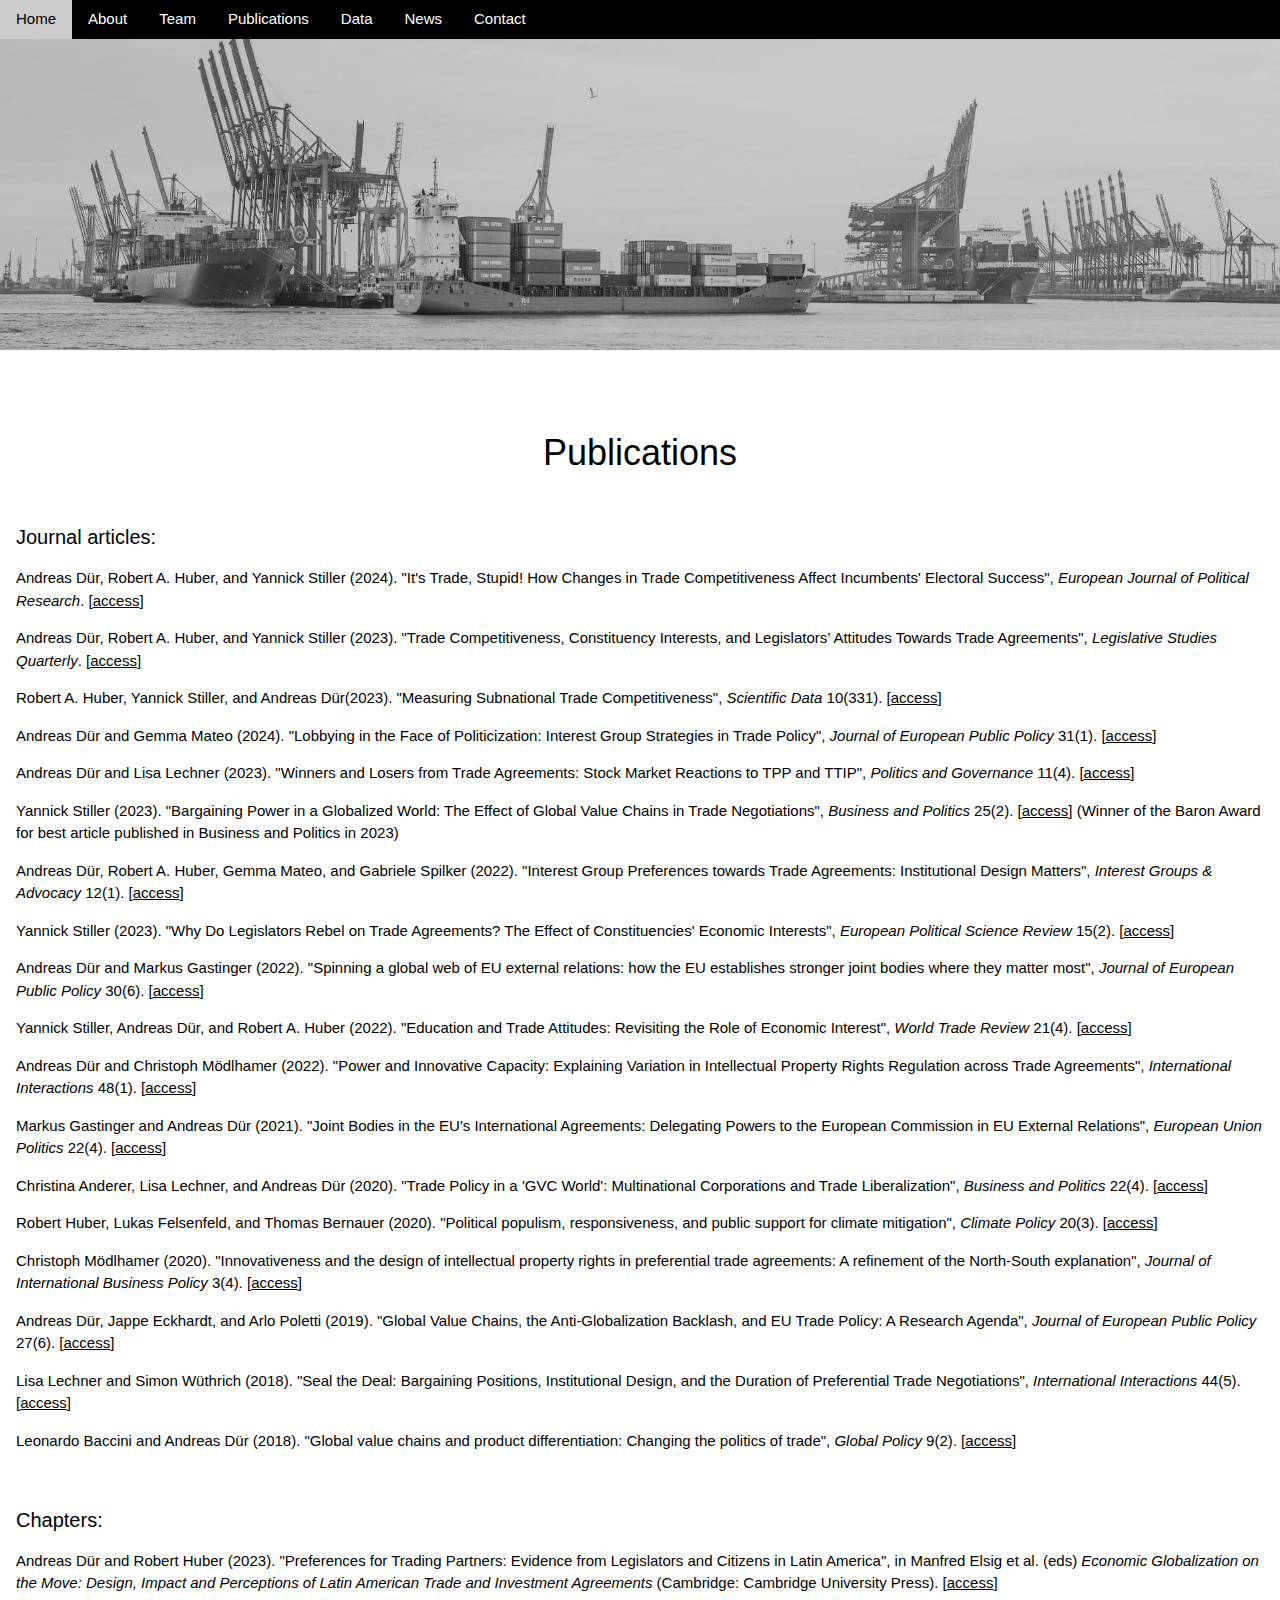
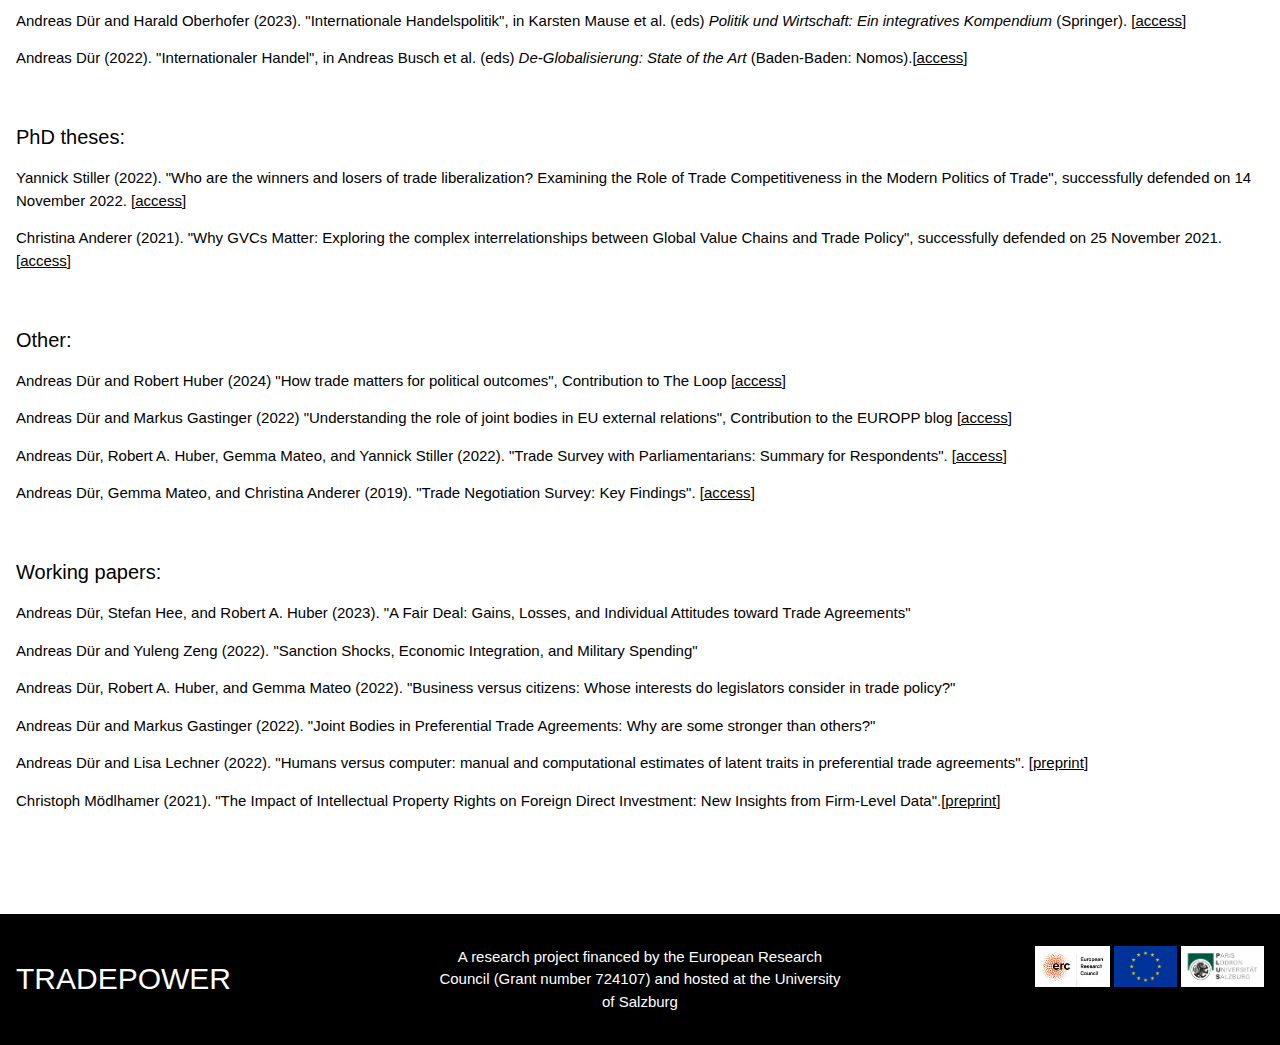
<file: publications.html>
<!DOCTYPE html>
<html>
<meta name="viewport" content="width=device-width, initial-scale=1.0">
<title>TRADEPOWER project website</title>
<meta charset="UTF-8">
<meta name="viewport" content="width=device-width, initial-scale=1">
<link rel="stylesheet" href="css/w3.css">
<link rel="stylesheet" href="css/w3-theme-black.css">
<link rel="stylesheet" href="css/font-awesome.min.css">
<body id="myPage">


<!-- Navbar -->
<div class="w3-top">
 <div class="w3-bar w3-theme-d2 w3-left-align">
  <a href="index.html" class="w3-bar-item w3-button w3-teal"></i>Home</a>
  <a href="about.html" class="w3-bar-item w3-button w3-hide-small w3-hover-white">About</a>
  <a href="team.html" class="w3-bar-item w3-button w3-hide-small w3-hover-white">Team</a>
  <a href="publications.html" class="w3-bar-item w3-button w3-hide-small w3-hover-white">Publications</a>
  <a href="data.html" class="w3-bar-item w3-button w3-hide-small w3-hover-white">Data</a>
  <a href="news.html" class="w3-bar-item w3-button w3-hide-small w3-hover-white">News</a>
  <a href="contact.html" class="w3-bar-item w3-button w3-hide-small w3-hover-white">Contact</a>
 </div>

  <!-- Navbar on small screens -->
  <div id="navDemo" class="w3-bar-block w3-theme-d2 w3-hide w3-hide-large w3-hide-medium">
  <a href="about.html" class="w3-bar-item w3-button">About</a>
  <a href="team.html" class="w3-bar-item w3-button">Team</a>
  <a href="publications.html" class="w3-bar-item w3-button">Publications</a>
  <a href="data.html" class="w3-bar-item w3-button">Data</a>
  <a href="news.html" class="w3-bar-item w3-button">News</a>
  <a href="contact.html" class="w3-bar-item w3-button">Contact</a>
	</div>
</div>

<!-- Image Header -->
<div class="w3-display-container w3-animate-opacity">
  <img src="images/port.jpg" alt="port" style="width:100%;min-height:350px;max-height:350px;">
</div>


<!-- Publications Container -->
<div class="w3-container w3-padding-64 w3-center" id="publications">
<h1>Publications</h1>


<div class="w3-row"><br>
<div style="text-align:left">

	
		<h4>Journal articles:</h4>

	<p>Andreas Dür, Robert A. Huber, and Yannick Stiller (2024). "It's Trade, Stupid! How Changes in Trade Competitiveness Affect Incumbents' Electoral Success", <i>European Journal of Political Research</i>. [<a target="_blank" title="EJPR24" href="http://doi.org/10.1111/1475-6765.12663">access</a>] </p>
	
	<p>Andreas Dür, Robert A. Huber, and Yannick Stiller (2023). "Trade Competitiveness, Constituency Interests, and Legislators’ Attitudes Towards Trade Agreements", <i>Legislative Studies Quarterly</i>. [<a target="_blank" title="Legislators23" href="https://doi.org/10.1111/lsq.12426">access</a>] </p>
	
	<p>Robert A. Huber, Yannick Stiller, and Andreas Dür(2023). "Measuring Subnational Trade Competitiveness", <i>Scientific Data</i> 10(331). [<a target="_blank" title="SciData23" href="https://www.nature.com/articles/s41597-023-02205-z">access</a>] <p> 	
	
	<p>Andreas Dür and Gemma Mateo (2024). "Lobbying in the Face of Politicization: Interest Group Strategies in Trade Policy", <i>Journal of European Public Policy</i> 31(1). [<a target="_blank" title="JEPP_2023" href="https://www.tandfonline.com/doi/full/10.1080/13501763.2023.2203161">access</a>]</p> 	
	
	<p>Andreas Dür and Lisa Lechner (2023). "Winners and Losers from Trade Agreements: Stock Market Reactions to TPP and TTIP", <i>Politics and Governance</i> 11(4). [<a target="_blank" title="PaG_2023" href="docs/7146 - Manuscript_final.pdf">access</a>]</p> 	

	<p>Yannick Stiller (2023). "Bargaining Power in a Globalized World: The Effect of Global Value Chains in Trade Negotiations", <i>Business and Politics</i> 25(2). [<a target="_blank" title="BaP_2023" href="https://www.cambridge.org/core/journals/business-and-politics/article/bargaining-power-in-a-globalized-world-the-effect-of-global-value-chains-in-trade-negotiations/0F4A8CCD29D347E032EF3592C90A1099">access</a>] (Winner of the Baron Award for best article published in Business and Politics in 2023)</p>
	
	<p>Andreas Dür, Robert A. Huber, Gemma Mateo, and Gabriele Spilker (2022). "Interest Group Preferences towards Trade Agreements: Institutional Design Matters", <i>Interest Groups & Advocacy</i> 12(1). [<a target="_blank" title="IGA_2022" href="https://link.springer.com/article/10.1057/s41309-022-00174-z">access</a>] </p> 
	
	<p>Yannick Stiller (2023). "Why Do Legislators Rebel on Trade Agreements? The Effect of Constituencies' Economic Interests", <i>European Political Science Review</i> 15(2). [<a target="_blank" title="EPSR_2022" href="https://www.cambridge.org/core/journals/european-political-science-review/article/why-do-legislators-rebel-on-trade-agreements-the-effect-of-constituencies-economic-interests/380400A448CA380CDB5A3134ECFE164A">access</a>] </p> 
	
    <p>Andreas Dür and Markus Gastinger (2022). "Spinning a global web of EU external relations: how the EU establishes stronger joint bodies where they matter most", <i>Journal of European Public Policy</i> 30(6). [<a target="_blank" title="JEPP_2022" href="https://www.tandfonline.com/doi/full/10.1080/13501763.2022.2079708">access</a>] </p> 

	<p>Yannick Stiller, Andreas Dür, and Robert A. Huber (2022). "Education and Trade Attitudes: Revisiting the Role of Economic Interest", <i>World Trade Review</i> 21(4). [<a target="_blank" title="Stilleretal22" href="https://www.cambridge.org/core/journals/world-trade-review/article/education-and-trade-attitudes-revisiting-the-role-of-economic-interest/8ECA798BD99A90E8C355A00A0CEED9E4">access</a>]</p>

	<p>Andreas Dür and Christoph M&ouml;dlhamer (2022). "Power and Innovative Capacity: Explaining Variation in Intellectual Property Rights Regulation across Trade Agreements", <i>International Interactions</i> 48(1). [<a target="_blank" title="Duer_Moedlhamer2021" href="https://www.tandfonline.com/doi/full/10.1080/03050629.2022.1991337">access</a>]</p>
   
    <p>Markus Gastinger and Andreas Dür (2021). "Joint Bodies in the EU's International Agreements: Delegating Powers to the European Commission in EU External Relations", <i>European Union Politics</i>  22(4). [<a target="_blank" title="Gastinger_Duer2021" href="https://journals.sagepub.com/doi/full/10.1177/14651165211027397">access</a>] </p> 
 
    <p>Christina Anderer, Lisa Lechner, and Andreas Dür (2020). "Trade Policy in a 'GVC World': Multinational Corporations and Trade Liberalization", <i>Business and Politics</i> 22(4). [<a target="_blank" title="Anderer_etal_2020" href="https://www.cambridge.org/core/journals/business-and-politics/article/trade-policy-in-a-gvc-world-multinational-corporations-and-trade-liberalization/95AC99E3119CBA1018310F32EC158B91">access</a>] </p> 
	
	<p>Robert Huber, Lukas Felsenfeld, and Thomas Bernauer (2020). "Political populism, responsiveness, and public support for climate mitigation", <i>Climate Policy</i> 20(3). [<a target="_blank" title="Huber_etal_2020" href="https://www.tandfonline.com/doi/full/10.1080/14693062.2020.1736490">access</a>] </p> 
    
    <p>Christoph M&ouml;dlhamer (2020). "Innovativeness and the design of intellectual property rights in preferential trade agreements: A refinement of the North-South explanation", <i>Journal of International Business Policy</i> 3(4). [<a target="_blank" title="Moedlhamer2020" href="https://link.springer.com/content/pdf/10.1057/s42214-020-00067-5.pdf">access</a>] </p> 
    
	<p>Andreas Dür, Jappe Eckhardt, and Arlo Poletti (2019). "Global Value Chains, the Anti-Globalization Backlash, and EU Trade Policy: A Research Agenda", <i>Journal of European Public Policy</i> 27(6). [<a target="_blank" title="Düretal_2019" href="docs/DuerEckhardtPoletti_JEPP.pdf">access</a>]</p>		

 	<p>Lisa Lechner and Simon Wüthrich (2018). "Seal the Deal: Bargaining Positions, Institutional Design, and the Duration of Preferential Trade Negotiations", <i>International Interactions</i> 44(5). [<a target="_blank" title="Lechner_2018" href="https://www.tandfonline.com/doi/full/10.1080/03050629.2018.1500367">access</a>]</p> 
 
 	<p>	Leonardo Baccini and Andreas Dür (2018). "Global value chains and product differentiation: Changing the politics of trade", <i>Global Policy</i> 9(2). [<a target="_blank" title="BacciniDür_2018" href="https://onlinelibrary.wiley.com/doi/full/10.1111/1758-5899.12614">access</a>]</p>		

<p><br>
          
		<h4>Chapters:</h4>
		
		<p>Andreas Dür and Robert Huber (2023). "Preferences for Trading Partners: Evidence from Legislators and Citizens in Latin America", in Manfred Elsig et al. (eds) <i>Economic Globalization on the Move: Design, Impact and Perceptions of Latin American Trade and Investment Agreements</i> (Cambridge: Cambridge University Press). [<a target="_blank" title="DürHuber_2023" href="docs/DürHuber_Chapter_WorldTradeForum.pdf">access</a>]</p>
		
		<p>Andreas Dür and Harald Oberhofer (2023). "Internationale Handelspolitik", in Karsten Mause et al. (eds) <i>Politik und Wirtschaft: Ein integratives Kompendium</i> (Springer). [<a target="_blank" title="DürOberhofer_2023" href="docs/InternationaleHandelspolitik_fullchapter.pdf">access</a>]  </p>
		
      <p>Andreas Dür (2022). "Internationaler Handel", in Andreas Busch et al. (eds) <i>De-Globalisierung: State of the Art</i> (Baden-Baden: Nomos).[<a target="_blank" title="Dür_2022" href="docs/Duer_Handelspolitik_2022.pdf">access</a>]</p>	
          
<p><br>
          
		<h4>PhD theses:</h4>
		
        <p>Yannick Stiller (2022). "Who are the winners and losers of trade liberalization? Examining the Role of Trade Competitiveness in the Modern Politics of Trade", successfully defended on 14 November 2022. [<a target="_blank" title="Stiller_diss" href="docs/Stiller_diss.pdf">access</a>]</p>
	  
	  <p>Christina Anderer (2021). "Why GVCs Matter: Exploring the complex interrelationships between Global Value Chains and Trade Policy", successfully defended on 25 November 2021. [<a target="_blank" title="Anderer_2021" href="https://digital.obvsg.at/obvusbhs/download/pdf/7328680?originalFilename=true">access</a>]</p>
	  
<p><br>
          
	<h4>Other:</h4>

		<p>Andreas Dür and Robert Huber (2024) "How trade matters for political outcomes", Contribution to The Loop [<a target="_blank" title="loop" href="https://theloop.ecpr.eu/how-trade-matters-for-political-outcomes/">access</a>]</p> 
		
		<p>Andreas Dür and Markus Gastinger (2022) "Understanding the role of joint bodies in EU external relations", Contribution to the EUROPP blog [<a target="_blank" title="europp" href="https://blogs.lse.ac.uk/europpblog/2022/10/10/understanding-the-role-of-joint-bodies-in-eu-external-relations/">access</a>]</p> 
		
      <p>Andreas Dür, Robert A. Huber, Gemma Mateo, and Yannick Stiller (2022). "Trade Survey with Parliamentarians: Summary for Respondents". [<a target="_blank" title="Düretal_2022" href="report.html">access</a>]</p>
    	  
	    <p>Andreas Dür, Gemma Mateo, and Christina Anderer (2019). "Trade Negotiation Survey: Key Findings". [<a target="_blank" title="Düretal_2019" href="survey_report.html">access</a>]</p>
  	  
<p><br>
		  
		<h4>Working papers:</h4>
		
		<p>Andreas Dür, Stefan Hee, and Robert A. Huber (2023). "A Fair Deal: Gains, Losses, and Individual Attitudes toward Trade Agreements" </p>
		
		<p>Andreas Dür and Yuleng Zeng (2022). "Sanction Shocks, Economic Integration, and Military Spending"</p>
 
		<p>Andreas Dür, Robert A. Huber, and Gemma Mateo (2022). "Business versus citizens: Whose interests do legislators consider in trade policy?"</p>
 
		<p>Andreas Dür and Markus Gastinger (2022). "Joint Bodies in Preferential Trade Agreements: Why are some stronger than others?"</p>
            
		<p>	Andreas Dür and Lisa Lechner (2022). "Humans versus computer: manual and computational estimates of latent traits in preferential trade agreements". [<a target="_blank" title="DürLechner_2018" href="docs/human_vs_computer_preprint.pdf">preprint</a>]</p>
		
		<p>	Christoph Mödlhamer (2021). "The Impact of Intellectual Property Rights on Foreign
		Direct Investment: New Insights from Firm-Level Data".[<a target="_blank" title="Mödlhamer" href="https://eplus.uni-salzburg.at/obvusbhs/content/titleinfo/7332917/full.pdf">preprint</a>]</p></p>
	    
		
      <br>


</div>
</div>
</div>


<!-- Footer -->
<footer class="w3-container w3-padding-32 w3-theme-d1">


<div class="w3-third">
<h2>TRADEPOWER</h2>
</div>

<div class="w3-third w3-center">
A research project financed by the European Research Council (Grant number 724107) and hosted at the University of Salzburg
</div>

<div class="w3-third">
<div style="text-align:right">
  <a href="https://erc.europa.eu/"><img src="images/erc.jpeg" alt="ERC logo" style="width:18%"></a>
  <a href="http://ec.europa.eu"><img src="images/eu.jpg" alt="EU emblem" style="width:15%"></a>
  <a href="https://www.plus.ac.at/"><img src="images/logo_neu.png" alt="University of Salzburg logo" style="width:20%"></a>
</div>
</div>

</footer>



</body>
</html>
</file>
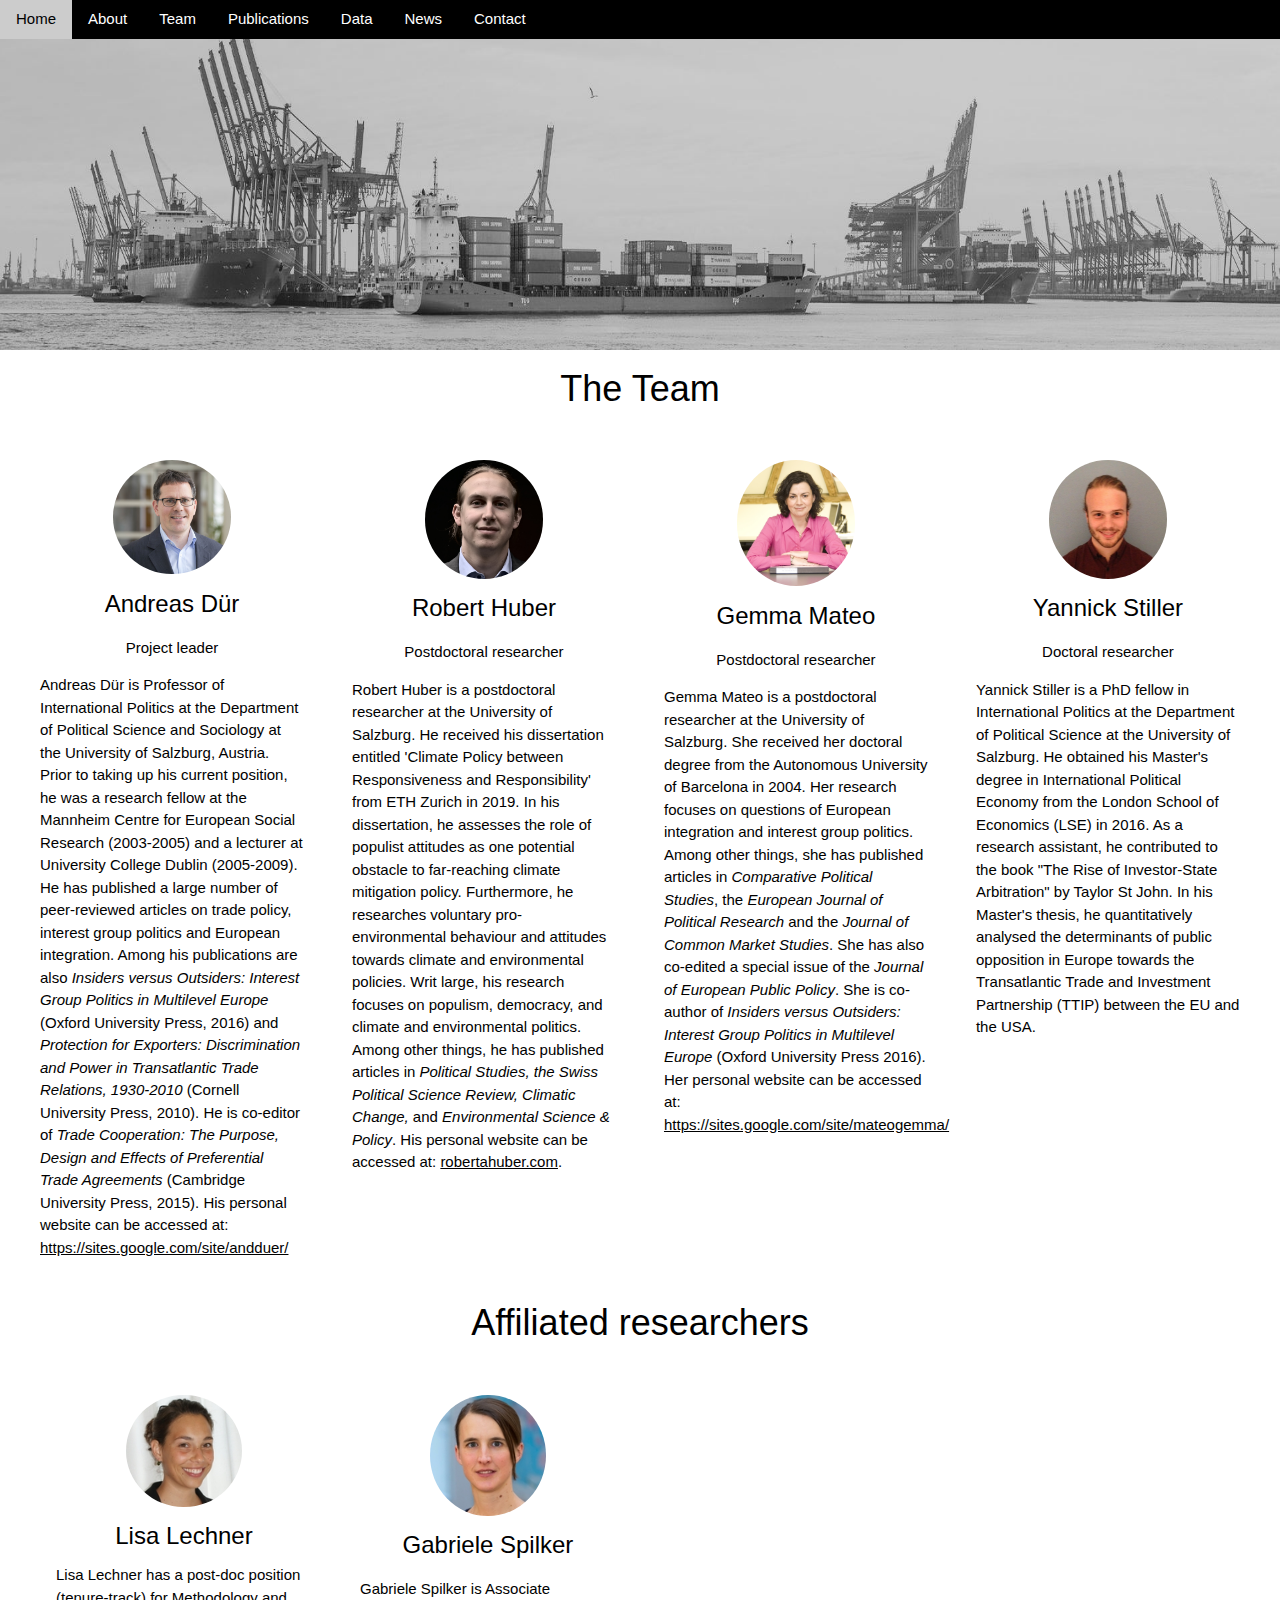
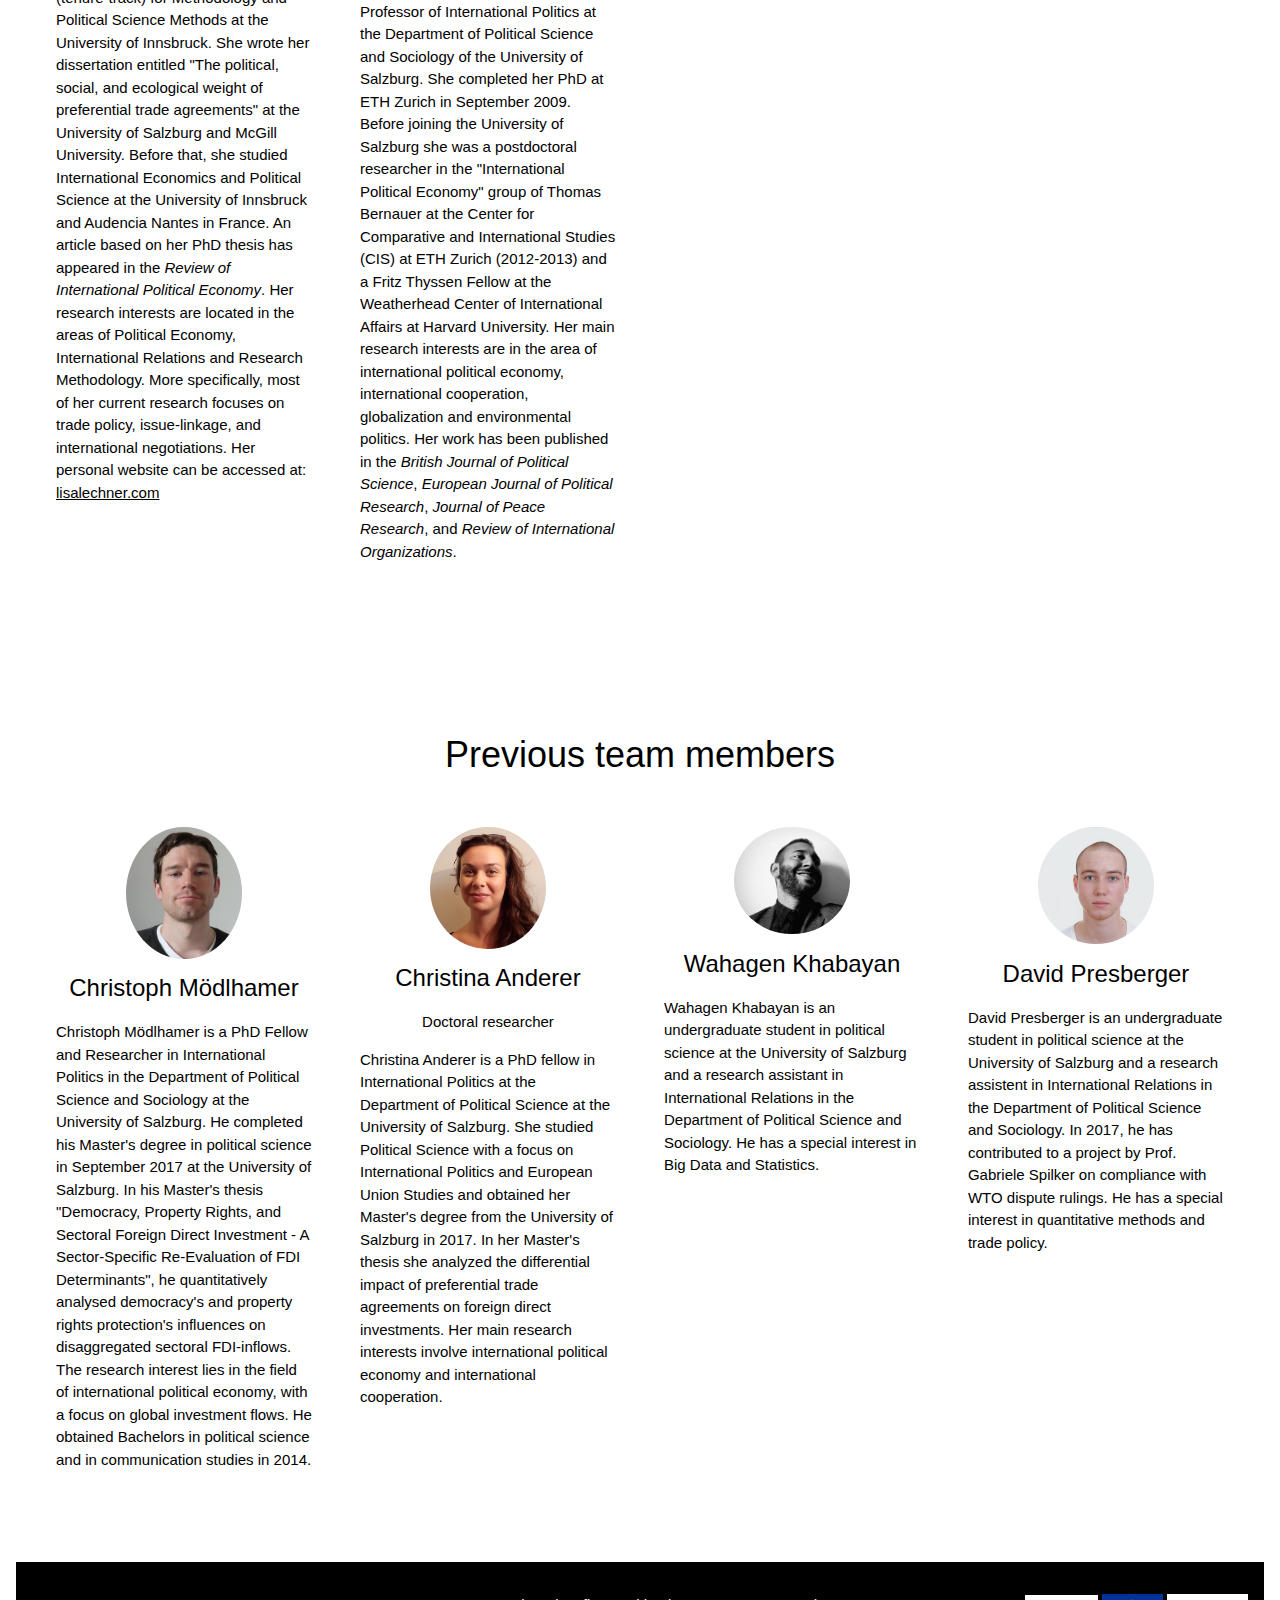
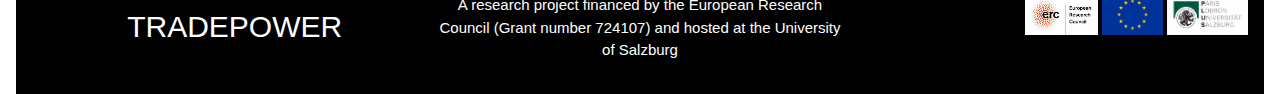
<file: team.html>
<!DOCTYPE html>
<html>
<meta name="viewport" content="width=device-width, initial-scale=1.0">
<title>TRADEPOWER project website</title>
<meta charset="UTF-8">
<meta name="viewport" content="width=device-width, initial-scale=1">
<link rel="stylesheet" href="css/w3.css">
<link rel="stylesheet" href="css/w3-theme-black.css">
<link rel="stylesheet" href="css/font-awesome.min.css">
<body id="myPage">


<!-- Navbar -->
<div class="w3-top">
 <div class="w3-bar w3-theme-d2 w3-left-align">
  <a href="index.html" class="w3-bar-item w3-button w3-teal"></i>Home</a>
  <a href="about.html" class="w3-bar-item w3-button w3-hide-small w3-hover-white">About</a>
  <a href="team.html" class="w3-bar-item w3-button w3-hide-small w3-hover-white">Team</a>
  <a href="publications.html" class="w3-bar-item w3-button w3-hide-small w3-hover-white">Publications</a>
  <a href="data.html" class="w3-bar-item w3-button w3-hide-small w3-hover-white">Data</a>
  <a href="news.html" class="w3-bar-item w3-button w3-hide-small w3-hover-white">News</a>
  <a href="contact.html" class="w3-bar-item w3-button w3-hide-small w3-hover-white">Contact</a>
 </div>

  <!-- Navbar on small screens -->
  <div id="navDemo" class="w3-bar-block w3-theme-d2 w3-hide w3-hide-large w3-hide-medium">
  <a href="about.html" class="w3-bar-item w3-button">About</a>
  <a href="team.html" class="w3-bar-item w3-button">Team</a>
  <a href="publications.html" class="w3-bar-item w3-button">Publications</a>
  <a href="data.html" class="w3-bar-item w3-button">Data</a>
  <a href="news.html" class="w3-bar-item w3-button">News</a>
  <a href="contact.html" class="w3-bar-item w3-button">Contact</a>
	</div>
</div>

<!-- Image Header -->
<div class="w3-display-container w3-animate-opacity">
  <img src="images/port.jpg" alt="port" style="width:100%;min-height:350px;max-height:350px;">
</div>


<!-- Team Container -->
<div class="w3-container w3-center" id="team">
<h1>The Team</h1>


<div class="w3-row"><br>

<div class="w3-quarter w3-padding-large">
  <img src="images/duer.jpg" alt="Duer" style="width:45%" class="w3-circle w3-hover-opacity">
  <h3>Andreas Dür</h3>
  <p>Project leader</p>
  			   <div style="text-align:left">
  Andreas Dür is Professor of International Politics at the Department of Political Science and Sociology at the University of Salzburg, Austria. Prior to taking up his current position, he was a research fellow at the Mannheim Centre for European Social Research (2003-2005) and a lecturer at University College Dublin (2005-2009). He has published a large number of peer-reviewed articles on trade policy, interest group politics and European integration. Among his publications are also <i>Insiders versus Outsiders: Interest Group Politics in Multilevel Europe</i> (Oxford University Press, 2016) and <i>Protection for Exporters: Discrimination and Power in Transatlantic Trade Relations, 1930-2010</i> (Cornell University Press, 2010). He is co-editor of <i>Trade Cooperation: The Purpose, Design and Effects of Preferential Trade Agreements</i> (Cambridge University Press, 2015). His personal website can be accessed at: <a href="https://sites.google.com/site/andduer/">https://sites.google.com/site/andduer/</a></p>
</div>
  </div>
  
  <div class="w3-quarter w3-padding-large">
  <img src="images/huber.jpg" alt="Huber" style="width:45%" class="w3-circle w3-hover-opacity">
  <h3>Robert Huber</h3>
  <p>Postdoctoral researcher</p>
   			   <div style="text-align:left">
Robert Huber is a postdoctoral researcher at the University of Salzburg. He received his dissertation entitled 'Climate Policy between Responsiveness and Responsibility' from ETH Zurich in 2019. In his dissertation, he assesses the role of populist attitudes as one potential obstacle to far-reaching climate mitigation policy. Furthermore, he researches voluntary pro-environmental behaviour and attitudes towards climate and environmental policies. Writ large, his research focuses on populism, democracy, and climate and environmental politics. Among other things, he has published articles in <i>Political Studies, the Swiss Political Science Review, Climatic Change,</i> and <i>Environmental Science & Policy</i>. His personal website can be accessed at: <a href="https://robertahuber.com/"> robertahuber.com</a>.
</p>
</div>
</div>

<div class="w3-quarter w3-padding-large">
  <img src="images/mateo.jpg" alt="Mateo" style="width:45%" class="w3-circle w3-hover-opacity">
  <h3>Gemma Mateo</h3>
  <p>Postdoctoral researcher</p>
  			   <div style="text-align:left">
  Gemma Mateo is a postdoctoral researcher at the University of Salzburg. She received her doctoral degree from the Autonomous University of Barcelona in 2004. Her research focuses on questions of European integration and interest group politics. Among other things, she has published articles in <i>Comparative Political Studies</i>, the <i>European Journal of Political Research</i> and the <i>Journal of Common Market Studies</i>. She has also co-edited a special issue of the <i>Journal of European Public Policy</i>. She is co-author of <i>Insiders versus Outsiders: Interest Group Politics in Multilevel Europe</i> (Oxford University Press 2016). Her personal website can be accessed at: <a href="https://sites.google.com/site/mateogemma/">https://sites.google.com/site/mateogemma/</a></p>
</div>
  </div>

  
<div class="w3-quarter w3-padding-large">
  <img src="images/stiller.jpg" alt="Stiller" style="width:45%" class="w3-circle w3-hover-opacity">
  <h3>Yannick Stiller</h3>
  <p>Doctoral researcher</p>
  			   <div style="text-align:left">
Yannick Stiller is a PhD fellow in International Politics at the Department of Political Science at the University of Salzburg. He obtained his Master's degree in International Political Economy from the London School of Economics (LSE) in 2016. As a research assistant, he contributed to the book "The Rise of Investor-State Arbitration" by Taylor St John. In his Master's thesis, he quantitatively analysed the determinants of public opposition in Europe towards the Transatlantic Trade and Investment Partnership (TTIP) between the EU and the USA. </p>

</div>
</div>


<!-- Affiliated Container -->
<div class="w3-container w3-padding-64 w3-center" id="affiliated">
<h1>Affiliated researchers</h1>

<div class="w3-row"><br>

<div class="w3-quarter w3-padding-large">
  <img src="images/lechner.jpg" alt="Lechner" style="width:45%" class="w3-circle w3-hover-opacity">
  <h3>Lisa Lechner</h3>
   			   <div style="text-align:left">
Lisa Lechner has a post-doc position (tenure-track) for Methodology and Political Science Methods at the University of Innsbruck. She wrote her dissertation entitled "The political, social, and ecological weight of preferential trade agreements" at the University of Salzburg and McGill University. Before that, she studied International Economics and Political Science at the University of Innsbruck and Audencia Nantes in France. An article based on her PhD thesis has appeared in the <i>Review of International Political Economy</i>. Her research interests are located in the areas of Political Economy, International Relations and Research Methodology. More specifically, most of her current research focuses on trade policy, issue-linkage, and international negotiations. Her personal website can be accessed at: <a href="http://www.lisalechner.com/">lisalechner.com</a></p>
</div> 
</div>


<div class="w3-quarter w3-padding-large">
  <img src="images/spilker.jpg" alt="Spilker" style="width:45%" class="w3-circle w3-hover-opacity">
  <h3>Gabriele Spilker</h3>
  	<div style="text-align:left">
  <p>Gabriele Spilker is Associate Professor of International Politics at the Department of Political Science and Sociology of the University of Salzburg. She completed her PhD at ETH Zurich in September 2009. Before joining the University of Salzburg she was a postdoctoral researcher in the "International Political Economy" group of Thomas Bernauer at the Center for Comparative and International Studies (CIS) at ETH Zurich (2012-2013) and a Fritz Thyssen Fellow at the Weatherhead Center of International Affairs at Harvard University. Her main research interests are in the area of international political economy, international cooperation, globalization and environmental politics. Her work has been published in the <i>British Journal of Political Science</i>, <i>European Journal of Political Research</i>, <i>Journal of Peace Research</i>, and <i>Review of International Organizations</i>.</p>
</div>
</div>

	
<div class="w3-quarter">
<p></p>
</div>

<div class="w3-quarter">
<p></p>
</div>

</div>
</div>



<!-- Previous team members -->
<div class="w3-container w3-padding-64 w3-center" id="assistant">
<h1>Previous team members</h1>

<div class="w3-row"><br>

<div class="w3-quarter w3-padding-large">
  <img src="images/moedlhamer.jpg" alt="Mödlhamer" style="width:45%" class="w3-circle w3-hover-opacity">
  <h3>Christoph Mödlhamer</h3>
  	<div style="text-align:left">
	<p>Christoph Mödlhamer is a PhD Fellow and Researcher in International Politics in the Department of Political Science and Sociology at the University of Salzburg. He completed his Master's degree in political science in September 2017 at the University of Salzburg. In his Master's thesis "Democracy, Property Rights, and Sectoral Foreign Direct Investment - A Sector-Specific Re-Evaluation of FDI Determinants", he quantitatively analysed democracy's and property rights protection's influences on disaggregated sectoral FDI-inflows. The research interest lies in the field of international political economy, with a focus on global investment flows. He obtained Bachelors in political science and in communication studies in 2014.</p>
	</div>
</div>


<div class="w3-quarter w3-padding-large">
  <img src="images/anderer.jpg" alt="Anderer" style="width:45%" class="w3-circle w3-hover-opacity">
  <h3>Christina Anderer</h3>
  <p>Doctoral researcher</p>
  			   <div style="text-align:left">
  Christina Anderer is a PhD fellow in International Politics at the Department of Political Science at the University of Salzburg. She studied Political Science with a focus on International Politics and European Union Studies and obtained her Master's degree from the University of Salzburg in 2017. In her Master's thesis she analyzed the differential impact of preferential trade agreements on foreign direct investments. Her main research interests involve international political economy and international cooperation. </p>
</div>
</div>


<div class="w3-quarter w3-padding-large">
    <img src="images/khabayan.jpeg" alt="Khabayan" style="width:45%" class="w3-circle w3-hover-opacity">
  <h3>Wahagen Khabayan</h3>
    	<div style="text-align:left">
  <p>Wahagen Khabayan is an undergraduate student in political science at the University of Salzburg and a research assistant in International Relations in the Department of Political Science and Sociology. He has a special interest in Big Data and Statistics.</p>
</div>
</div>


<div class="w3-quarter w3-padding-large">
  <img src="images/presberger.jpg" alt="Presberger" style="width:45%" class="w3-circle w3-hover-opacity">
  <h3>David Presberger</h3>
    	<div style="text-align:left">
  <p>David Presberger is an undergraduate student in political science at the University of Salzburg and a research assistent in International Relations in the Department of Political Science and Sociology. In 2017, he has contributed to a project by Prof. Gabriele Spilker on compliance with WTO dispute rulings. He has a special interest in quantitative methods and trade policy.</p>
</div>
</div>

<div class="w3-quarter">
<p></p>
</div>

</div>
</div>


<!-- Footer -->
<footer class="w3-container w3-padding-32 w3-theme-d1">


<div class="w3-third">
<h2>TRADEPOWER</h2>
</div>

<div class="w3-third w3-center">
A research project financed by the European Research Council (Grant number 724107) and hosted at the University of Salzburg
</div>

<div class="w3-third">
<div style="text-align:right">
  <a href="https://erc.europa.eu/"><img src="images/erc.jpeg" alt="ERC logo" style="width:18%"></a>
  <a href="http://ec.europa.eu"><img src="images/eu.jpg" alt="EU emblem" style="width:15%"></a>
  <a href="https://www.plus.ac.at/"><img src="images/logo_neu.png" alt="University of Salzburg logo" style="width:20%"></a>
</div>
</div>

</footer>



</body>
</html>
</file>
<file: css/w3-theme-black.css>
.w3-theme-l5 {color:#000 !important; background-color:#f0f0f0 !important}
.w3-theme-l4 {color:#000 !important; background-color:#cccccc !important}
.w3-theme-l3 {color:#fff !important; background-color:#999999 !important}
.w3-theme-l2 {color:#fff !important; background-color:#666666 !important}
.w3-theme-l1 {color:#fff !important; background-color:#333333 !important}
.w3-theme-d1 {color:#fff !important; background-color:#000000 !important}
.w3-theme-d2 {color:#fff !important; background-color:#000000 !important}
.w3-theme-d3 {color:#fff !important; background-color:#000000 !important}
.w3-theme-d4 {color:#fff !important; background-color:#000000 !important}
.w3-theme-d5 {color:#fff !important; background-color:#000000 !important}

.w3-theme-light {color:#000 !important; background-color:#f0f0f0 !important}
.w3-theme-dark {color:#fff !important; background-color:#000000 !important}
.w3-theme-action {color:#fff !important; background-color:#000000 !important}

.w3-theme {color:#fff !important; background-color:#000000 !important}
.w3-text-theme {color:#000000 !important}
.w3-border-theme {border-color:#000000 !important}

.w3-hover-theme:hover {color:#000 !important; background-color:#ffc107 !important}
.w3-hover-text-theme:hover {color:#000000 !important}
.w3-hover-border-theme:hover {border-color:#000000 !important}
</file>
